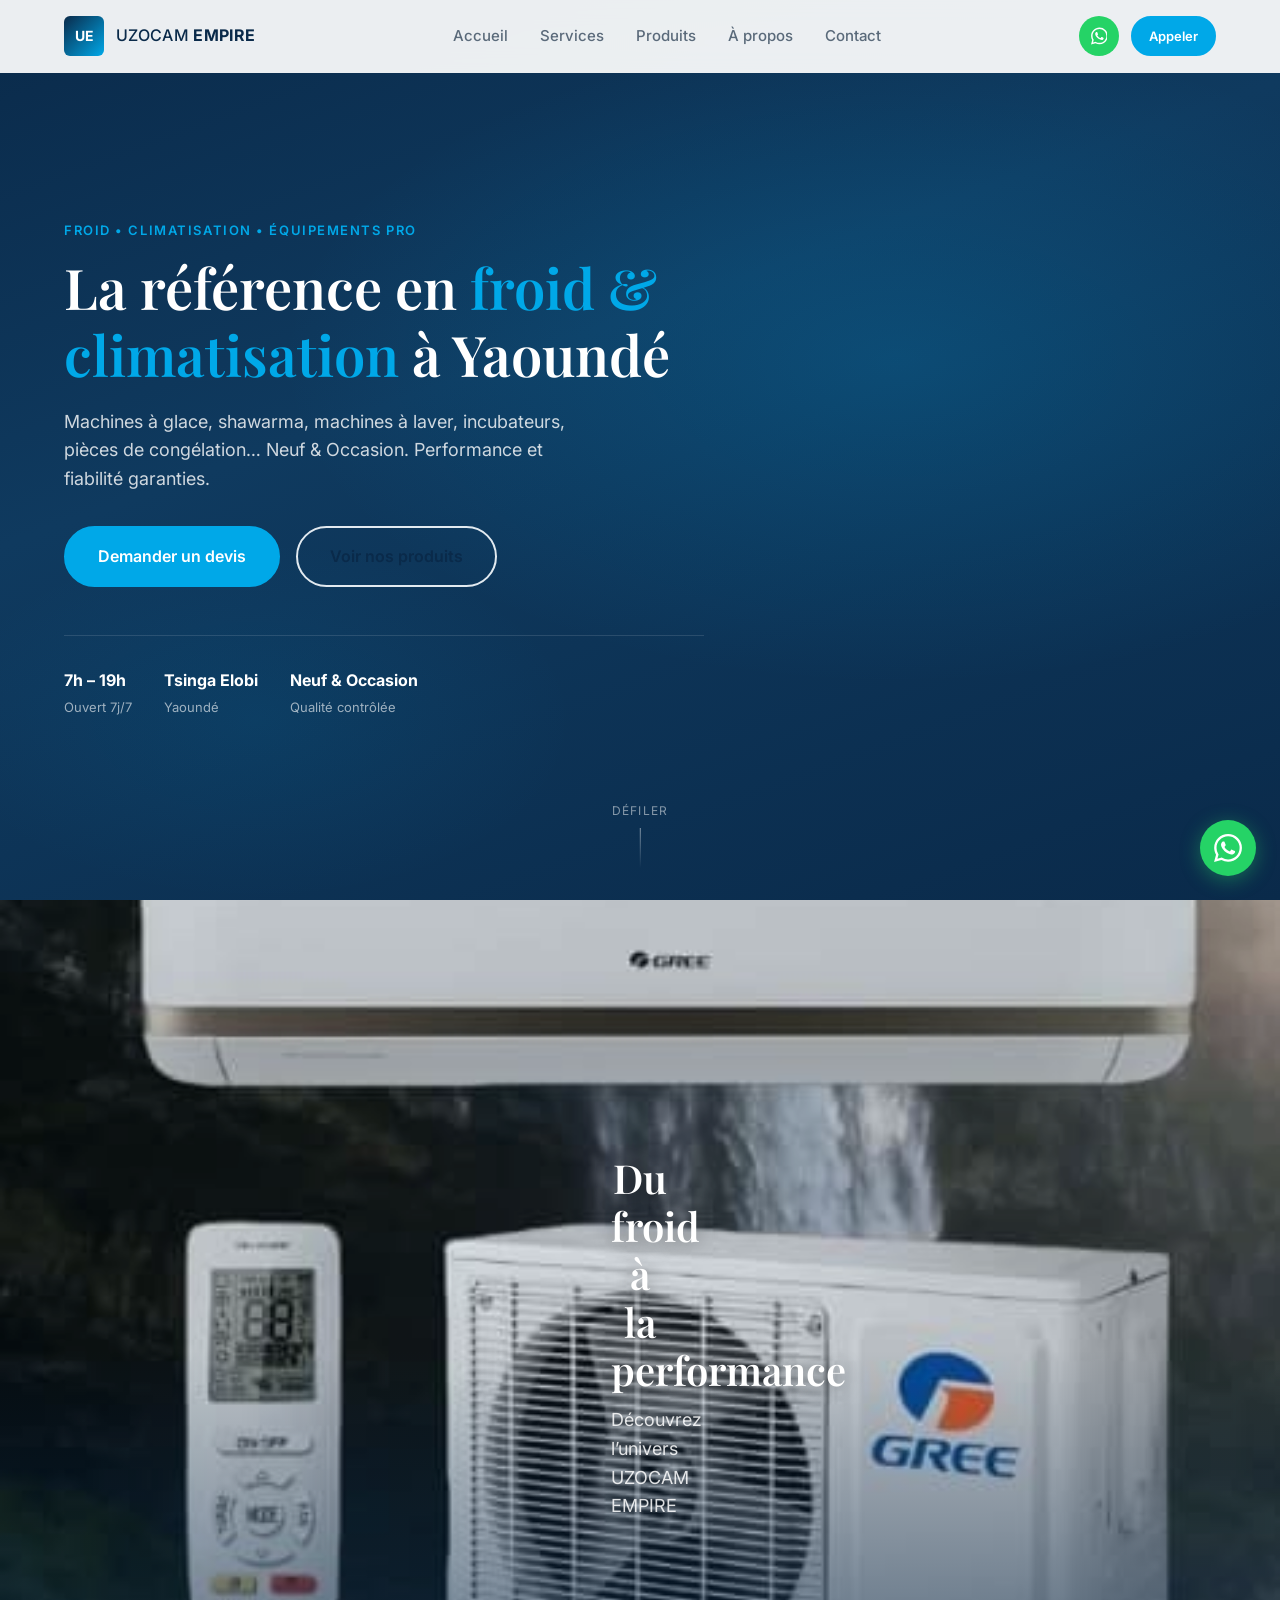
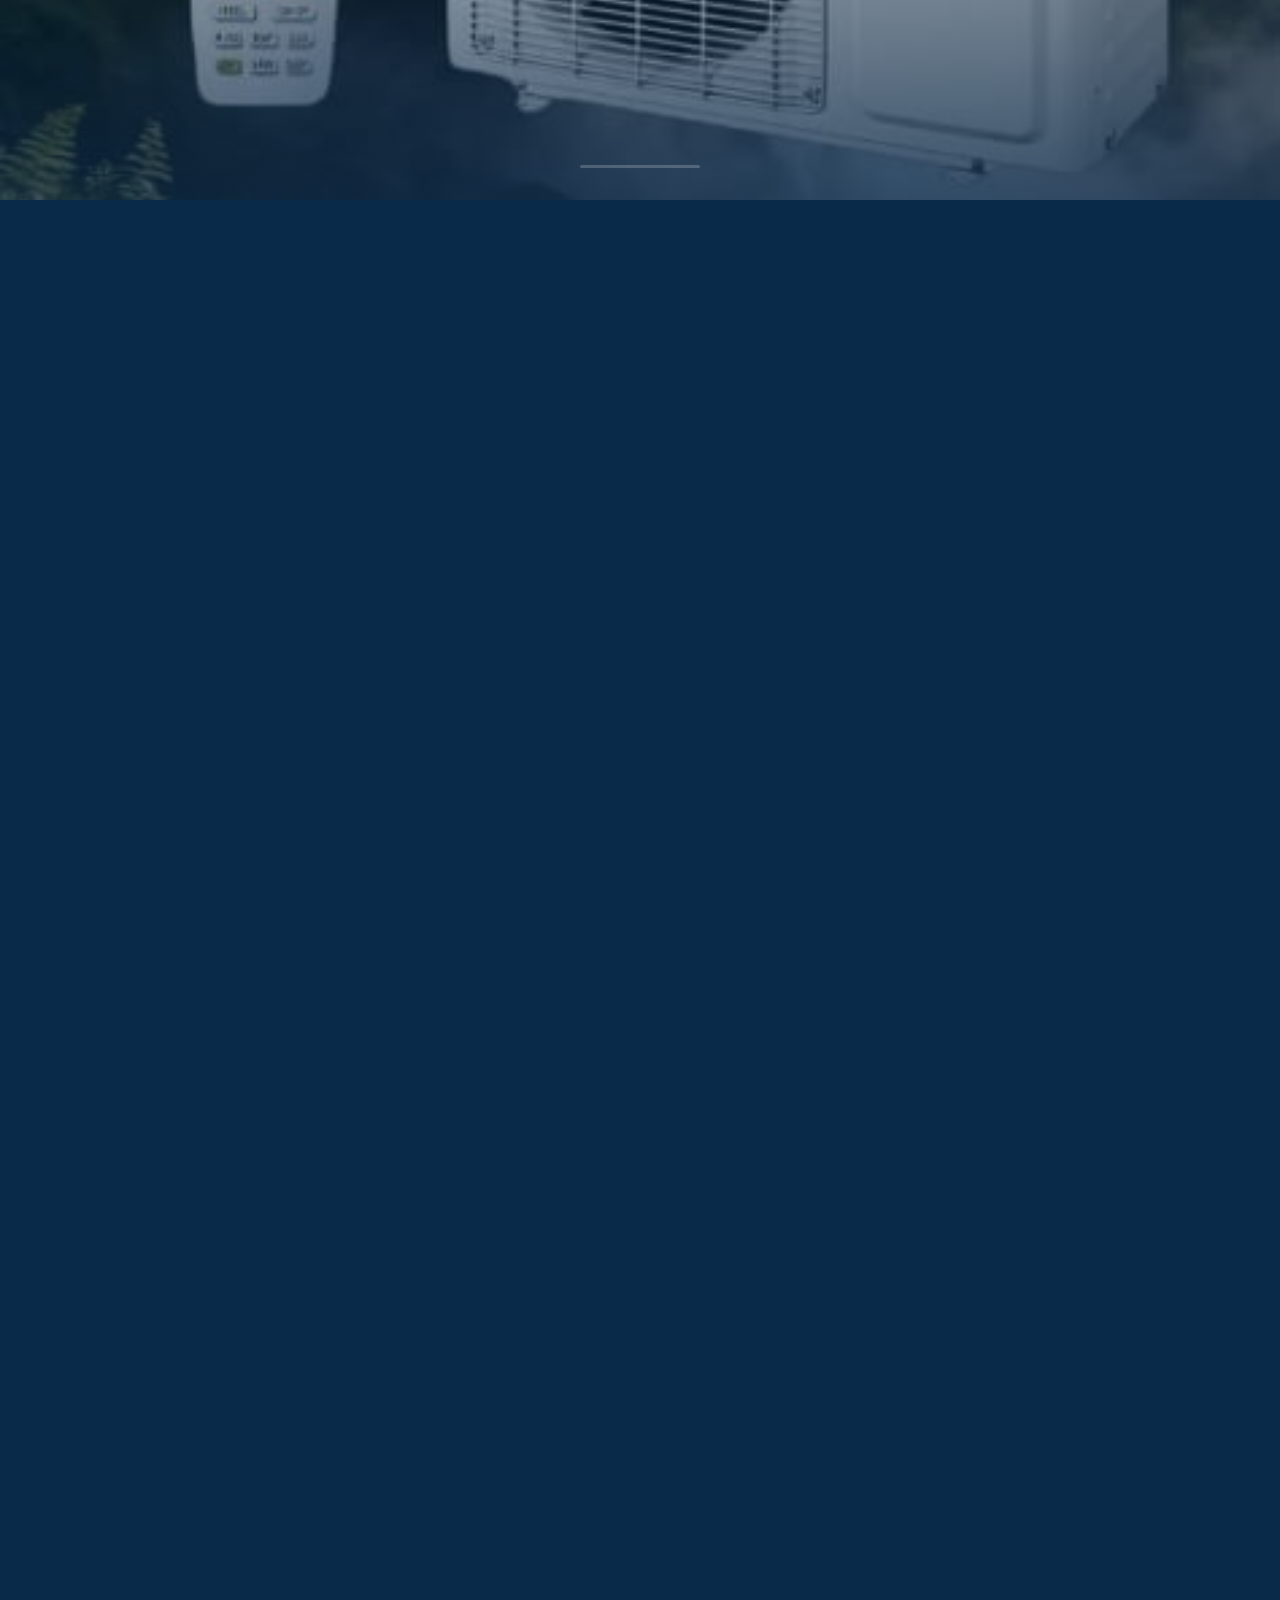
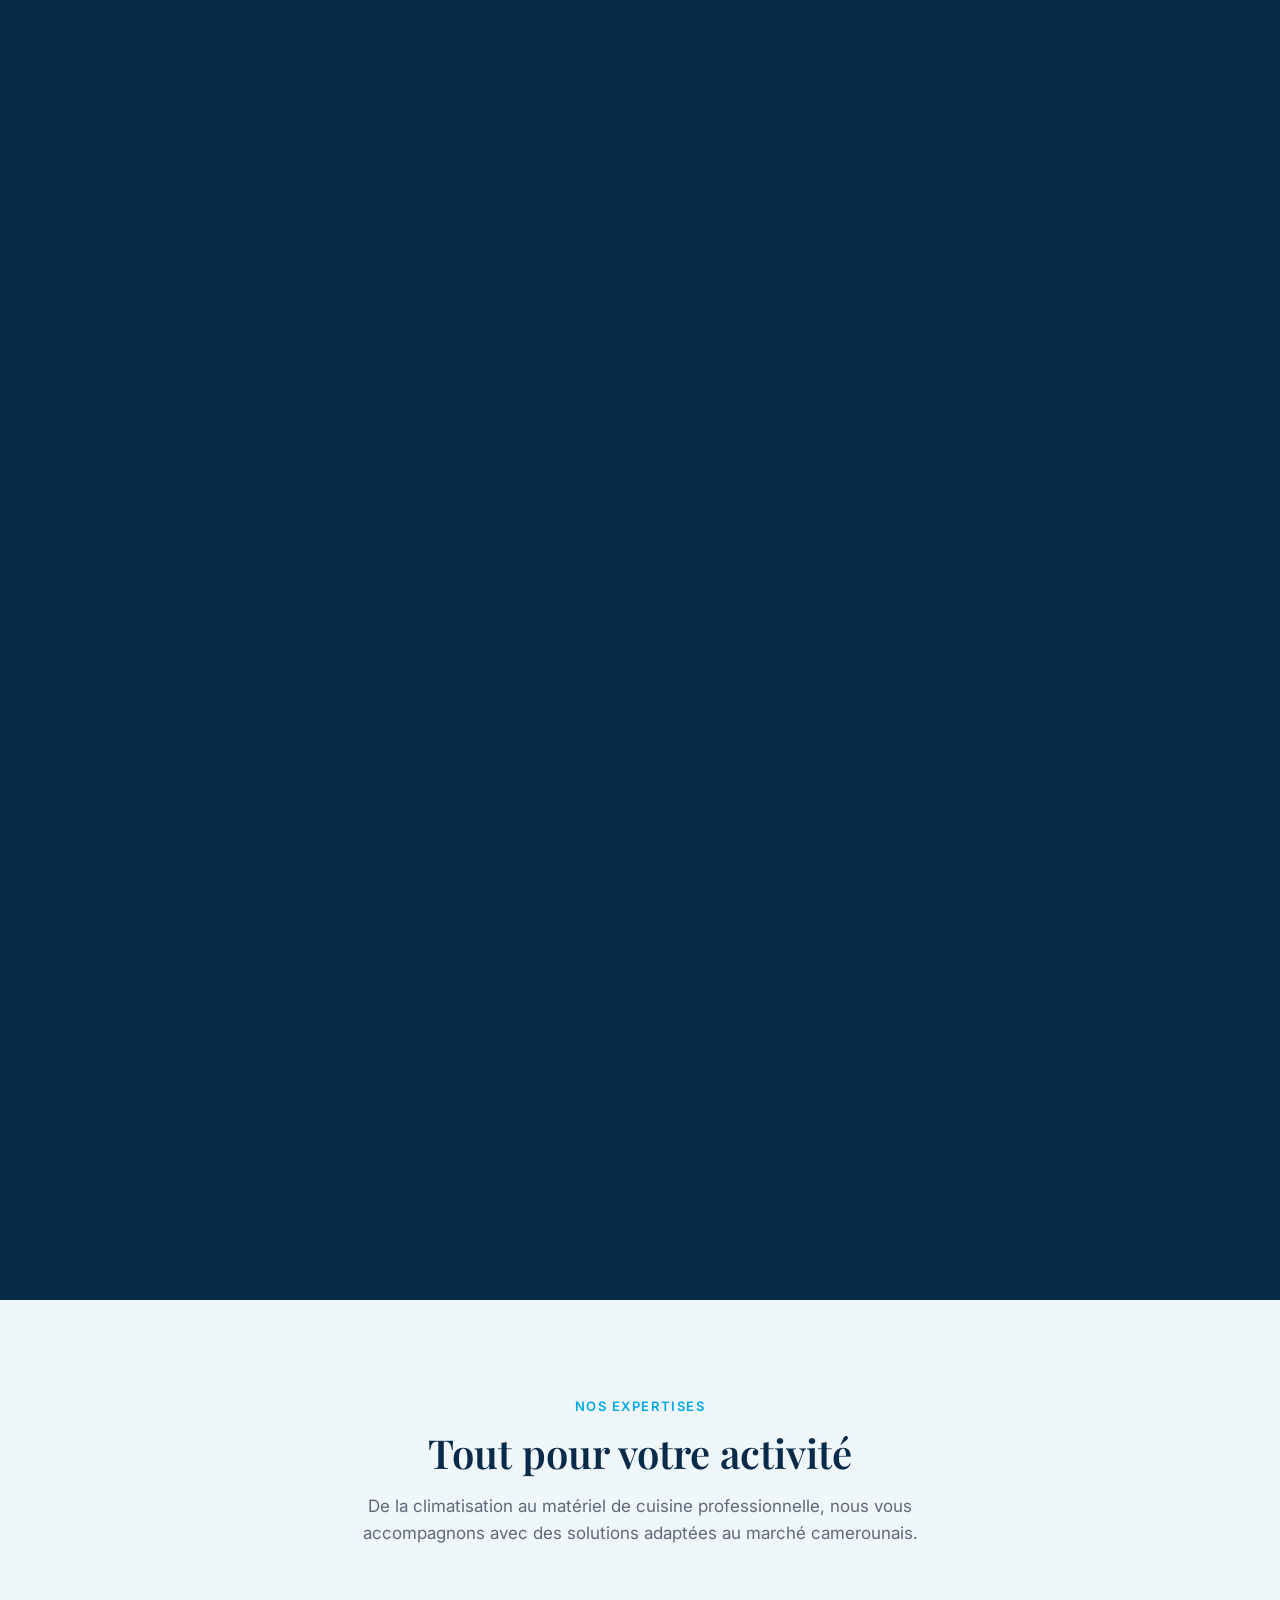
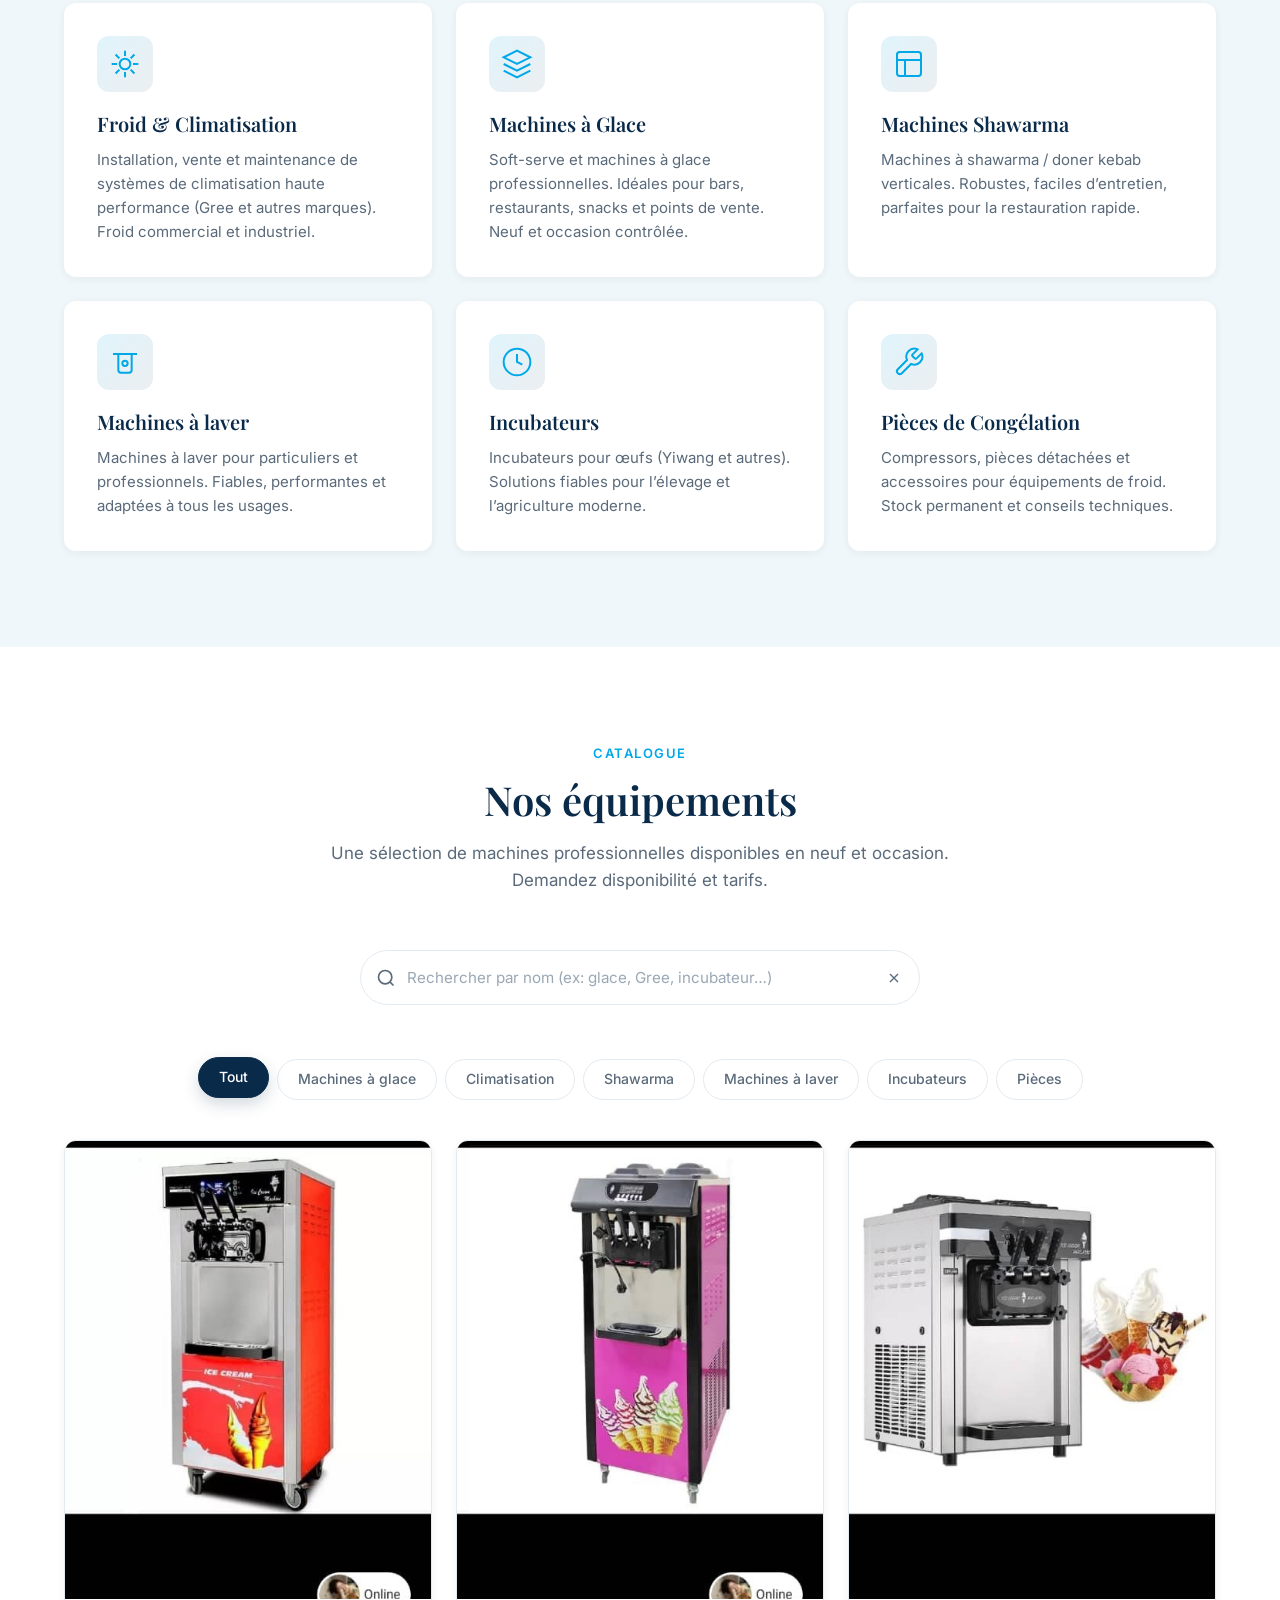
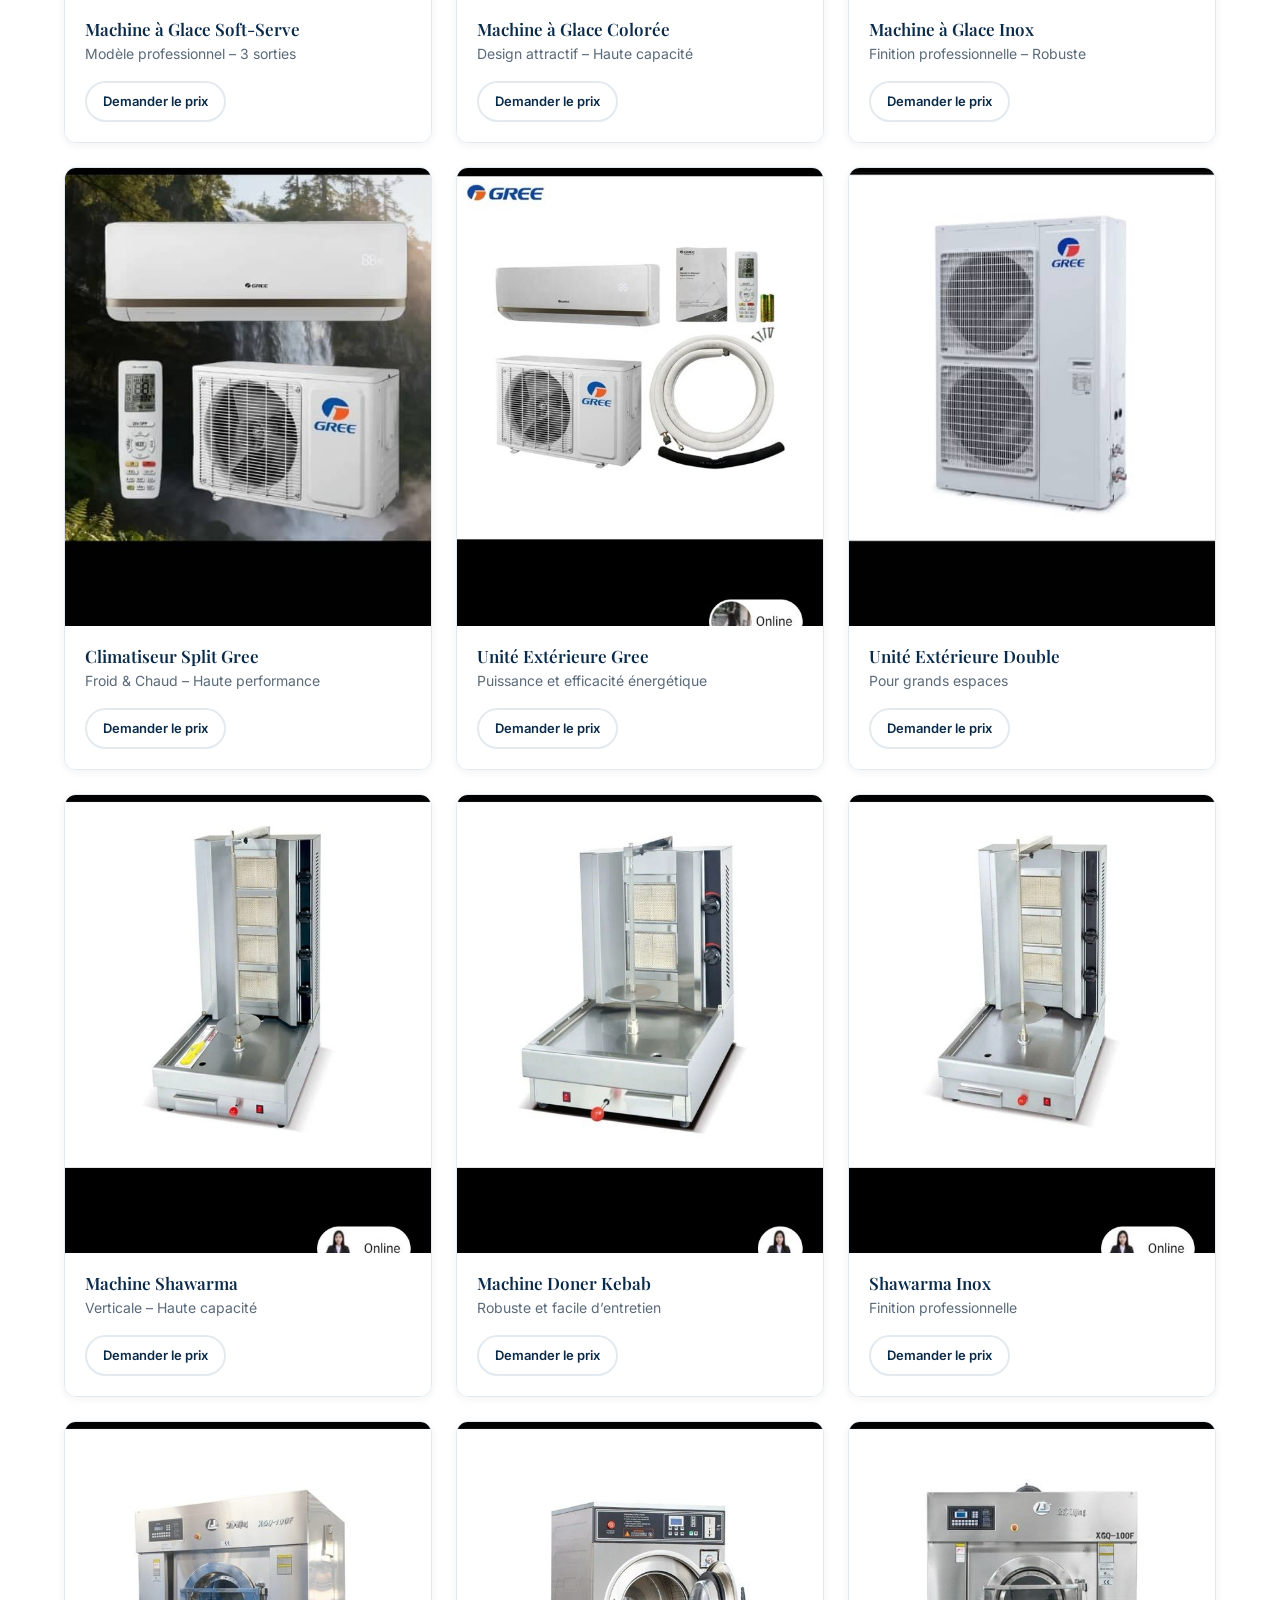
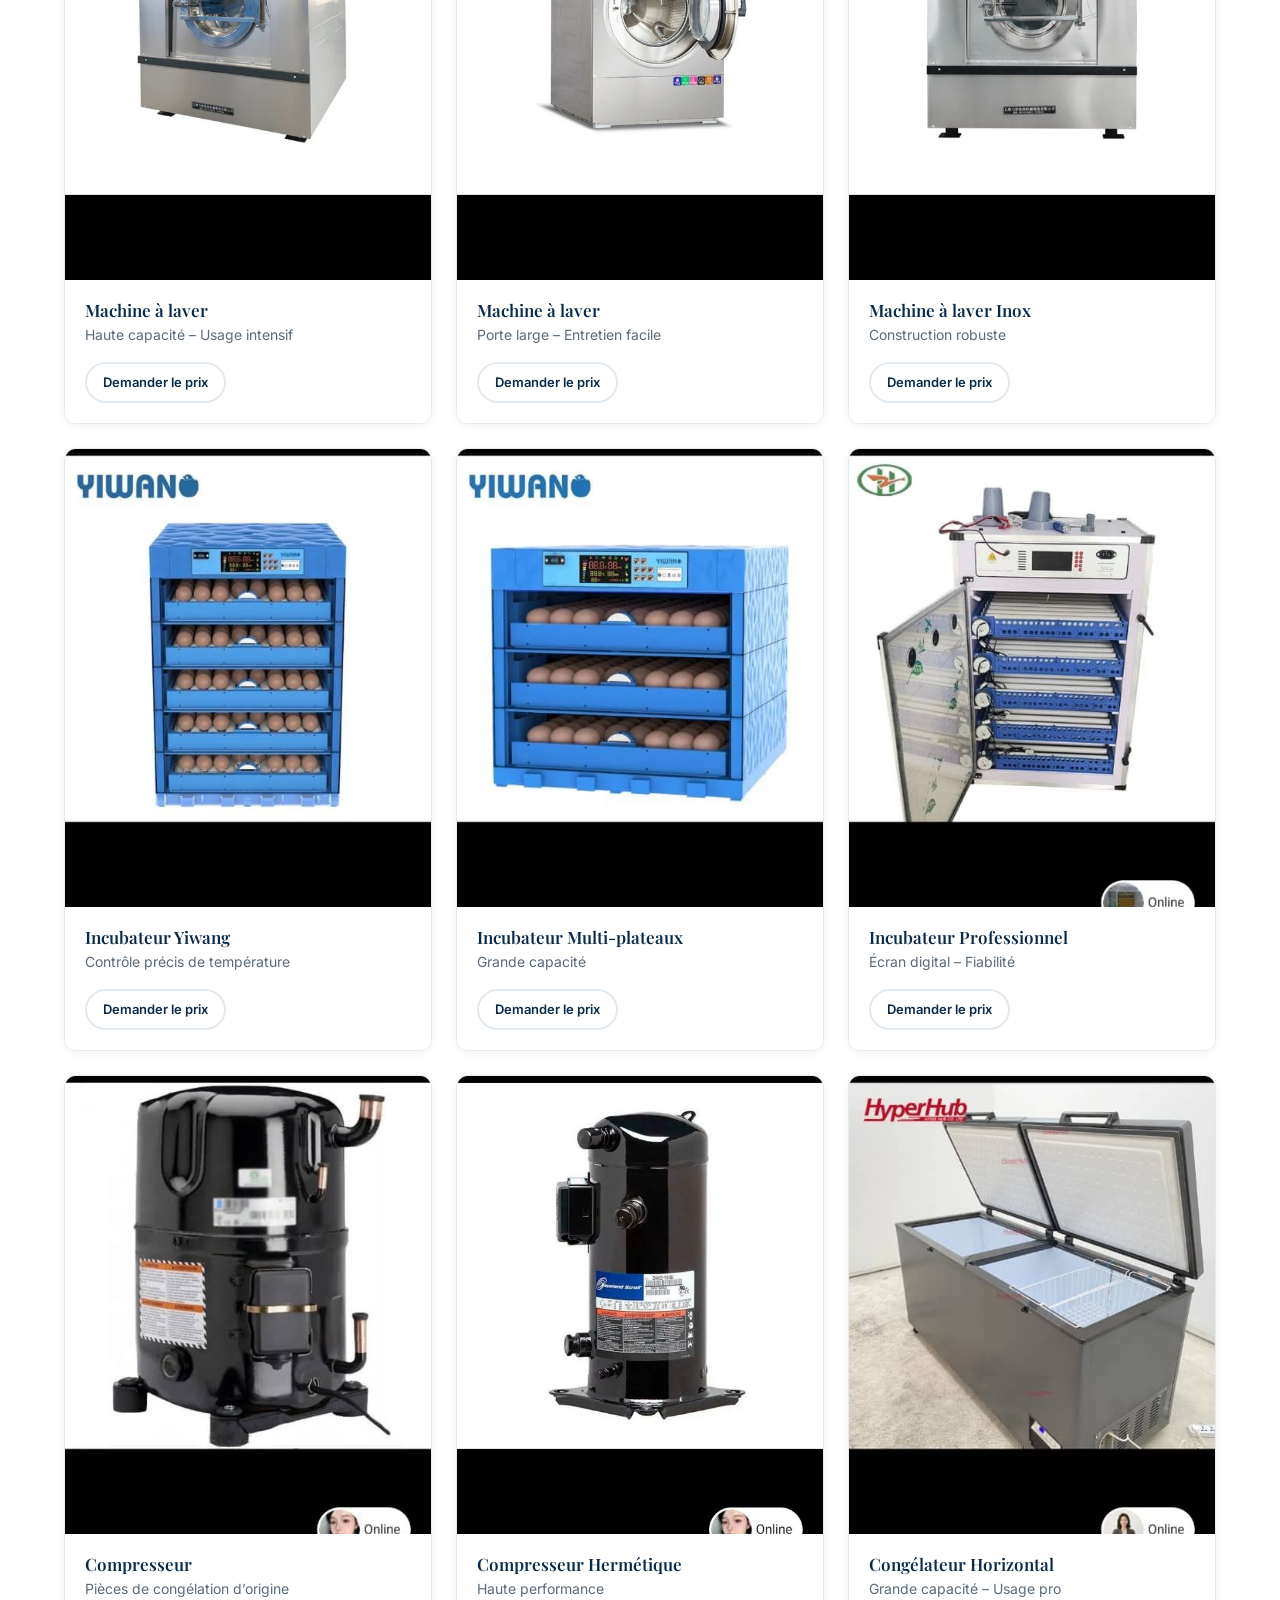
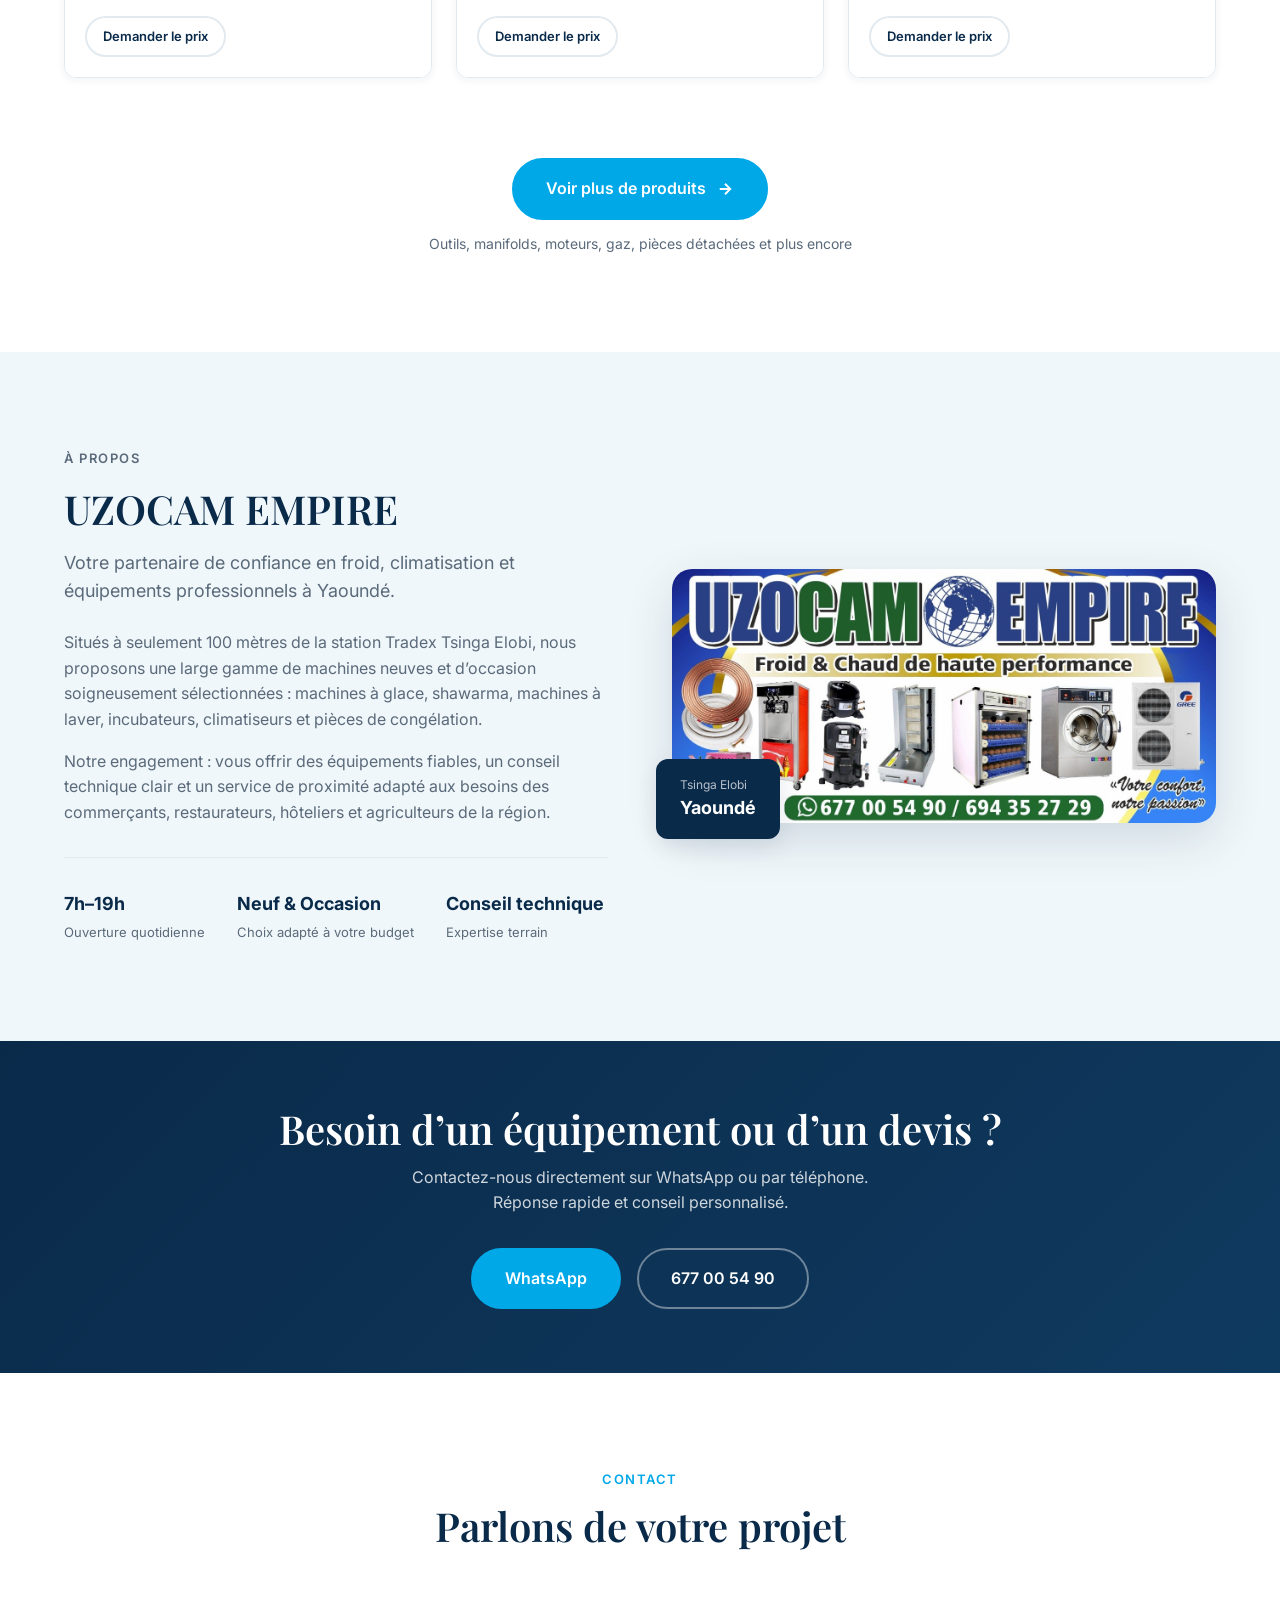
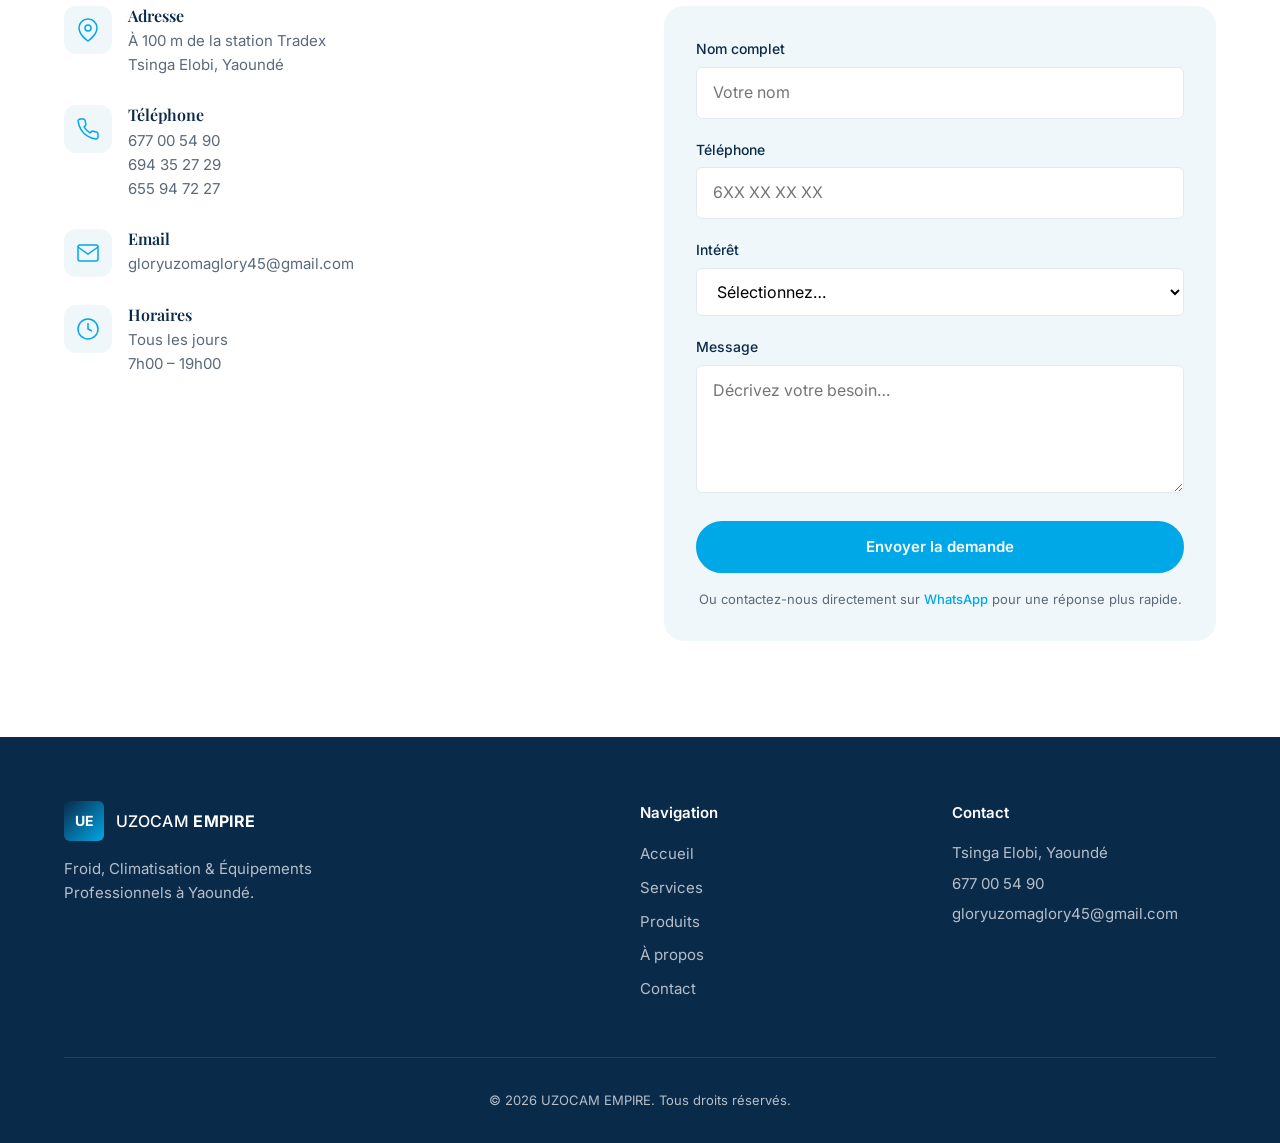
<file: index.html>
<!DOCTYPE html>
<html lang="fr">
<head>
  <meta charset="UTF-8">
  <meta name="viewport" content="width=device-width, initial-scale=1.0">
  <title>UZOCAM EMPIRE | Froid, Climatisation & Équipements Professionnels – Yaoundé</title>
  <meta name="description" content="UZOCAM EMPIRE – Spécialiste Froid & Climatisation à Yaoundé. Vente de machines à glace, shawarma, machines à laver, incubateurs, pièces de congélation. Neuf & Occasion. Contactez-nous.">
  <meta name="keywords" content="froid, climatisation, machine à glace, shawarma, incubateur, machine à laver, Yaoundé, Cameroun, UZOCAM EMPIRE">
  <meta name="author" content="UZOCAM EMPIRE">
  <meta name="robots" content="index, follow">
  <link rel="canonical" href="https://uzocamempire.cm/">

  <!-- Open Graph -->
  <meta property="og:title" content="UZOCAM EMPIRE | Froid & Climatisation Yaoundé">
  <meta property="og:description" content="Votre partenaire de confiance pour le froid, la climatisation et les équipements professionnels à Yaoundé.">
  <meta property="og:type" content="website">
  <meta property="og:locale" content="fr_FR">
  <meta property="og:image" content="assets/images/banner2.jpg">

  <!-- Fonts -->
  <link rel="preconnect" href="https://fonts.googleapis.com">
  <link rel="preconnect" href="https://fonts.gstatic.com" crossorigin>
  <link href="https://fonts.googleapis.com/css2?family=Inter:wght@300;400;500;600;700&family=Playfair+Display:wght@500;600;700&display=swap" rel="stylesheet">

  <link rel="stylesheet" href="assets/css/styles.css">

  <!-- Structured Data -->
  <script type="application/ld+json">
  {
    "@context": "https://schema.org",
    "@type": "LocalBusiness",
    "name": "UZOCAM EMPIRE",
    "description": "Spécialiste Froid, Climatisation et Équipements Professionnels à Yaoundé",
    "url": "https://uzocamempire.cm",
    "telephone": ["+237677005490", "+237694352729", "+237655947227"],
    "email": "gloryuzomaglory45@gmail.com",
    "address": {
      "@type": "PostalAddress",
      "streetAddress": "À 100m de la station Tradex Tsinga Elobi",
      "addressLocality": "Yaoundé",
      "addressRegion": "Centre",
      "addressCountry": "CM"
    },
    "openingHours": "Mo-Su 07:00-19:00",
    "priceRange": "$$",
    "image": "assets/images/banner2.jpg"
  }
  </script>
</head>
<body>
  <!-- Skip link -->
  <a href="#main" class="skip-link">Aller au contenu</a>

  <!-- Header -->
  <header class="header" id="header">
    <div class="container header-inner">
      <a href="#" class="logo" aria-label="UZOCAM EMPIRE - Accueil">
        <span class="logo-mark">UE</span>
        <span class="logo-text">UZOCAM <strong>EMPIRE</strong></span>
      </a>
      <nav class="nav" id="nav" aria-label="Navigation principale">
        <ul>
          <li><a href="#accueil">Accueil</a></li>
          <li><a href="#services">Services</a></li>
          <li><a href="produits.html">Produits</a></li>
          <li><a href="#apropos">À propos</a></li>
          <li><a href="#contact">Contact</a></li>
        </ul>
      </nav>
      <div class="header-actions">
        <a href="https://wa.me/237677005490" class="btn btn-whatsapp" target="_blank" rel="noopener" aria-label="WhatsApp">
          <svg width="20" height="20" viewBox="0 0 24 24" fill="currentColor"><path d="M17.472 14.382c-.297-.149-1.758-.867-2.03-.967-.273-.099-.471-.148-.67.15-.197.297-.767.966-.94 1.164-.173.199-.347.223-.644.075-.297-.15-1.255-.463-2.39-1.475-.883-.788-1.48-1.761-1.653-2.059-.173-.297-.018-.458.13-.606.134-.133.298-.347.446-.52.149-.174.198-.298.298-.497.099-.198.05-.371-.025-.52-.075-.149-.669-1.612-.916-2.207-.242-.579-.487-.5-.669-.51-.173-.008-.371-.01-.57-.01-.198 0-.52.074-.792.372-.272.297-1.04 1.016-1.04 2.479 0 1.462 1.065 2.875 1.213 3.074.149.198 2.096 3.2 5.077 4.487.709.306 1.262.489 1.694.625.712.227 1.36.195 1.871.118.571-.085 1.758-.719 2.006-1.413.248-.694.248-1.289.173-1.413-.074-.124-.272-.198-.57-.347m-5.421 7.403h-.004a9.87 9.87 0 01-5.031-1.378l-.361-.214-3.741.982.998-3.648-.235-.374a9.86 9.86 0 01-1.51-5.26c.001-5.45 4.436-9.884 9.888-9.884 2.64 0 5.122 1.03 6.988 2.898a9.825 9.825 0 012.893 6.994c-.003 5.45-4.435 9.884-9.885 9.884m8.413-18.297A11.815 11.815 0 0012.05 0C5.495 0 .16 5.335.157 11.892c0 2.096.547 4.142 1.588 5.945L.057 24l6.305-1.654a11.882 11.882 0 005.683 1.448h.005c6.554 0 11.89-5.335 11.893-11.893a11.821 11.821 0 00-3.48-8.413z"/></svg>
        </a>
        <a href="tel:+237677005490" class="btn btn-primary btn-sm">Appeler</a>
        <button class="nav-toggle" id="navToggle" aria-label="Menu" aria-expanded="false">
          <span></span><span></span><span></span>
        </button>
      </div>
    </div>
  </header>

  <main id="main">
    <!-- HERO -->
    <section class="hero" id="accueil">
      <div class="hero-bg">
        <div class="hero-gradient"></div>
      </div>
      <div class="container hero-content">
        <div class="hero-text">
          <p class="eyebrow">Froid • Climatisation • Équipements Pro</p>
          <h1>La référence en <span>froid & climatisation</span> à Yaoundé</h1>
          <p class="hero-sub">Machines à glace, shawarma, machines à laver, incubateurs, pièces de congélation… Neuf & Occasion. Performance et fiabilité garanties.</p>
          <div class="hero-cta">
            <a href="https://wa.me/237677005490?text=Bonjour%20UZOCAM%20EMPIRE%2C%20je%20souhaite%20des%20informations" class="btn btn-primary btn-lg" target="_blank" rel="noopener">
              Demander un devis
            </a>
            <a href="#produits" class="btn btn-outline btn-lg">Voir nos produits</a>
          </div>
          <div class="hero-trust">
            <div class="trust-item">
              <strong>7h – 19h</strong>
              <span>Ouvert 7j/7</span>
            </div>
            <div class="trust-item">
              <strong>Tsinga Elobi</strong>
              <span>Yaoundé</span>
            </div>
            <div class="trust-item">
              <strong>Neuf & Occasion</strong>
              <span>Qualité contrôlée</span>
            </div>
          </div>
        </div>
      </div>
      <div class="scroll-indicator" aria-hidden="true">
        <span>Défiler</span>
        <div class="scroll-line"></div>
      </div>
    </section>

    <!-- CINEMATIC SCROLL SECTION -->
    <section class="cinematic" id="cinematic" aria-label="Expérience visuelle des équipements">
      <div class="cinematic-sticky">
        <canvas id="sequenceCanvas" aria-hidden="true"></canvas>
        <div class="cinematic-overlay">
          <div class="cinematic-text" data-step="0">
            <h2>Du froid à la performance</h2>
            <p>Découvrez l’univers UZOCAM EMPIRE</p>
          </div>
          <div class="cinematic-text" data-step="1">
            <h2>Machines à glace</h2>
            <p>Professionnelles, fiables, rentables</p>
          </div>
          <div class="cinematic-text" data-step="2">
            <h2>Climatisation haute performance</h2>
            <p>Froid & chaud pour tous vos espaces</p>
          </div>
          <div class="cinematic-text" data-step="3">
            <h2>Équipements commerciaux</h2>
            <p>Shawarma, lave-linge, incubateurs…</p>
          </div>
          <div class="cinematic-text" data-step="4">
            <h2>Votre succès commence ici</h2>
            <a href="https://wa.me/237677005490" class="btn btn-primary" target="_blank" rel="noopener">Contactez-nous</a>
          </div>
        </div>
        <div class="cinematic-progress" aria-hidden="true">
          <div class="progress-bar" id="progressBar"></div>
        </div>
      </div>
    </section>

    <!-- SERVICES -->
    <section class="services" id="services">
      <div class="container">
        <div class="section-header">
          <p class="eyebrow">Nos expertises</p>
          <h2>Tout pour votre activité</h2>
          <p class="section-desc">De la climatisation au matériel de cuisine professionnelle, nous vous accompagnons avec des solutions adaptées au marché camerounais.</p>
        </div>
        <div class="services-grid">
          <article class="service-card">
            <div class="service-icon">
              <svg width="32" height="32" viewBox="0 0 24 24" fill="none" stroke="currentColor" stroke-width="1.5"><path d="M12 2v4M12 18v4M4.93 4.93l2.83 2.83M16.24 16.24l2.83 2.83M2 12h4M18 12h4M4.93 19.07l2.83-2.83M16.24 7.76l2.83-2.83"/><circle cx="12" cy="12" r="4"/></svg>
            </div>
            <h3>Froid & Climatisation</h3>
            <p>Installation, vente et maintenance de systèmes de climatisation haute performance (Gree et autres marques). Froid commercial et industriel.</p>
          </article>
          <article class="service-card">
            <div class="service-icon">
              <svg width="32" height="32" viewBox="0 0 24 24" fill="none" stroke="currentColor" stroke-width="1.5"><path d="M12 2L2 7l10 5 10-5-10-5z"/><path d="M2 17l10 5 10-5M2 12l10 5 10-5"/></svg>
            </div>
            <h3>Machines à Glace</h3>
            <p>Soft-serve et machines à glace professionnelles. Idéales pour bars, restaurants, snacks et points de vente. Neuf et occasion contrôlée.</p>
          </article>
          <article class="service-card">
            <div class="service-icon">
              <svg width="32" height="32" viewBox="0 0 24 24" fill="none" stroke="currentColor" stroke-width="1.5"><rect x="3" y="3" width="18" height="18" rx="2"/><path d="M3 9h18M9 21V9"/></svg>
            </div>
            <h3>Machines Shawarma</h3>
            <p>Machines à shawarma / doner kebab verticales. Robustes, faciles d’entretien, parfaites pour la restauration rapide.</p>
          </article>
          <article class="service-card">
            <div class="service-icon">
              <svg width="32" height="32" viewBox="0 0 24 24" fill="none" stroke="currentColor" stroke-width="1.5"><path d="M3 6h18M7 6v12a2 2 0 002 2h6a2 2 0 002-2V6"/><circle cx="12" cy="13" r="2"/></svg>
            </div>
            <h3>Machines à laver</h3>
            <p>Machines à laver pour particuliers et professionnels. Fiables, performantes et adaptées à tous les usages.</p>
          </article>
          <article class="service-card">
            <div class="service-icon">
              <svg width="32" height="32" viewBox="0 0 24 24" fill="none" stroke="currentColor" stroke-width="1.5"><path d="M12 2a10 10 0 0110 10c0 5.5-4.5 10-10 10S2 17.5 2 12 6.5 2 12 2z"/><path d="M12 6v6l4 2"/></svg>
            </div>
            <h3>Incubateurs</h3>
            <p>Incubateurs pour œufs (Yiwang et autres). Solutions fiables pour l’élevage et l’agriculture moderne.</p>
          </article>
          <article class="service-card">
            <div class="service-icon">
              <svg width="32" height="32" viewBox="0 0 24 24" fill="none" stroke="currentColor" stroke-width="1.5"><path d="M14.7 6.3a1 1 0 000 1.4l1.6 1.6a1 1 0 001.4 0l3.77-3.77a6 6 0 01-7.94 7.94l-6.91 6.91a2.12 2.12 0 01-3-3l6.91-6.91a6 6 0 017.94-7.94l-3.76 3.76z"/></svg>
            </div>
            <h3>Pièces de Congélation</h3>
            <p>Compressors, pièces détachées et accessoires pour équipements de froid. Stock permanent et conseils techniques.</p>
          </article>
        </div>
      </div>
    </section>

    <!-- PRODUCTS GALLERY -->
    <section class="products" id="produits">
      <div class="container">
        <div class="section-header">
          <p class="eyebrow">Catalogue</p>
          <h2>Nos équipements</h2>
          <p class="section-desc">Une sélection de machines professionnelles disponibles en neuf et occasion. Demandez disponibilité et tarifs.</p>
        </div>

        <div class="search-bar-wrap">
          <div class="search-bar">
            <svg class="search-icon" width="20" height="20" viewBox="0 0 24 24" fill="none" stroke="currentColor" stroke-width="2"><circle cx="11" cy="11" r="8"/><path d="M21 21l-4.35-4.35"/></svg>
            <input type="search" id="productSearch" placeholder="Rechercher par nom (ex: glace, Gree, incubateur…)" aria-label="Rechercher un produit" autocomplete="off">
            <button type="button" class="search-clear" id="searchClear" aria-label="Effacer la recherche" hidden>
              <svg width="16" height="16" viewBox="0 0 24 24" fill="none" stroke="currentColor" stroke-width="2"><path d="M18 6L6 18M6 6l12 12"/></svg>
            </button>
          </div>
          <p class="search-count" id="searchCount" aria-live="polite"></p>
        </div>

        <div class="filter-bar" role="tablist" aria-label="Filtrer les produits">
          <button class="filter-btn active" data-filter="all" role="tab" aria-selected="true">Tout</button>
          <button class="filter-btn" data-filter="glace" role="tab">Machines à glace</button>
          <button class="filter-btn" data-filter="clim" role="tab">Climatisation</button>
          <button class="filter-btn" data-filter="shawarma" role="tab">Shawarma</button>
          <button class="filter-btn" data-filter="lave" role="tab">Machines à laver</button>
          <button class="filter-btn" data-filter="incub" role="tab">Incubateurs</button>
          <button class="filter-btn" data-filter="pieces" role="tab">Pièces</button>
        </div>

        <div class="products-grid" id="productsGrid">
          <!-- Glace -->
          <article class="product-card" data-category="glace">
            <div class="product-img">
              <img src="assets/images/glace1.jpg" alt="Machine à glace soft-serve rouge professionnelle" loading="lazy" width="400" height="500">
            </div>
            <div class="product-info">
              <h3>Machine à Glace Soft-Serve</h3>
              <p>Modèle professionnel – 3 sorties</p>
              <a href="https://wa.me/237677005490?text=Je%20suis%20intéressé%20par%20la%20machine%20à%20glace" class="btn btn-sm btn-outline" target="_blank" rel="noopener">Demander le prix</a>
            </div>
          </article>
          <article class="product-card" data-category="glace">
            <div class="product-img">
              <img src="assets/images/glace2.jpg" alt="Machine à glace soft-serve rose" loading="lazy" width="400" height="500">
            </div>
            <div class="product-info">
              <h3>Machine à Glace Colorée</h3>
              <p>Design attractif – Haute capacité</p>
              <a href="https://wa.me/237677005490?text=Je%20suis%20intéressé%20par%20la%20machine%20à%20glace" class="btn btn-sm btn-outline" target="_blank" rel="noopener">Demander le prix</a>
            </div>
          </article>
          <article class="product-card" data-category="glace">
            <div class="product-img">
              <img src="assets/images/glace3.jpg" alt="Machine à glace inox professionnelle" loading="lazy" width="400" height="500">
            </div>
            <div class="product-info">
              <h3>Machine à Glace Inox</h3>
              <p>Finition professionnelle – Robuste</p>
              <a href="https://wa.me/237677005490?text=Je%20suis%20intéressé%20par%20la%20machine%20à%20glace" class="btn btn-sm btn-outline" target="_blank" rel="noopener">Demander le prix</a>
            </div>
          </article>

          <!-- Climatisation -->
          <article class="product-card" data-category="clim">
            <div class="product-img">
              <img src="assets/images/clim1.jpg" alt="Climatiseur split Gree mural" loading="lazy" width="400" height="500">
            </div>
            <div class="product-info">
              <h3>Climatiseur Split Gree</h3>
              <p>Froid & Chaud – Haute performance</p>
              <a href="https://wa.me/237677005490?text=Je%20suis%20intéressé%20par%20un%20climatiseur%20Gree" class="btn btn-sm btn-outline" target="_blank" rel="noopener">Demander le prix</a>
            </div>
          </article>
          <article class="product-card" data-category="clim">
            <div class="product-img">
              <img src="assets/images/clim2.jpg" alt="Unité extérieure climatisation Gree" loading="lazy" width="400" height="500">
            </div>
            <div class="product-info">
              <h3>Unité Extérieure Gree</h3>
              <p>Puissance et efficacité énergétique</p>
              <a href="https://wa.me/237677005490?text=Je%20suis%20intéressé%20par%20une%20unité%20extérieure" class="btn btn-sm btn-outline" target="_blank" rel="noopener">Demander le prix</a>
            </div>
          </article>
          <article class="product-card" data-category="clim">
            <div class="product-img">
              <img src="assets/images/clim3.jpg" alt="Unité extérieure double ventilateur" loading="lazy" width="400" height="500">
            </div>
            <div class="product-info">
              <h3>Unité Extérieure Double</h3>
              <p>Pour grands espaces</p>
              <a href="https://wa.me/237677005490?text=Je%20suis%20intéressé%20par%20une%20unité%20extérieure" class="btn btn-sm btn-outline" target="_blank" rel="noopener">Demander le prix</a>
            </div>
          </article>

          <!-- Shawarma -->
          <article class="product-card" data-category="shawarma">
            <div class="product-img">
              <img src="assets/images/shawarma1.jpg" alt="Machine shawarma verticale professionnelle" loading="lazy" width="400" height="500">
            </div>
            <div class="product-info">
              <h3>Machine Shawarma</h3>
              <p>Verticale – Haute capacité</p>
              <a href="https://wa.me/237677005490?text=Je%20suis%20intéressé%20par%20une%20machine%20shawarma" class="btn btn-sm btn-outline" target="_blank" rel="noopener">Demander le prix</a>
            </div>
          </article>
          <article class="product-card" data-category="shawarma">
            <div class="product-img">
              <img src="assets/images/shawarma2.jpg" alt="Machine doner kebab" loading="lazy" width="400" height="500">
            </div>
            <div class="product-info">
              <h3>Machine Doner Kebab</h3>
              <p>Robuste et facile d’entretien</p>
              <a href="https://wa.me/237677005490?text=Je%20suis%20intéressé%20par%20une%20machine%20shawarma" class="btn btn-sm btn-outline" target="_blank" rel="noopener">Demander le prix</a>
            </div>
          </article>
          <article class="product-card" data-category="shawarma">
            <div class="product-img">
              <img src="assets/images/shawarma3.jpg" alt="Machine shawarma inox" loading="lazy" width="400" height="500">
            </div>
            <div class="product-info">
              <h3>Shawarma Inox</h3>
              <p>Finition professionnelle</p>
              <a href="https://wa.me/237677005490?text=Je%20suis%20intéressé%20par%20une%20machine%20shawarma" class="btn btn-sm btn-outline" target="_blank" rel="noopener">Demander le prix</a>
            </div>
          </article>

          <!-- Machines à laver -->
          <article class="product-card" data-category="lave">
            <div class="product-img">
              <img src="assets/images/lave1.jpg" alt="Machine à laver à chargement frontal" loading="lazy" width="400" height="500">
            </div>
            <div class="product-info">
              <h3>Machine à laver</h3>
              <p>Haute capacité – Usage intensif</p>
              <a href="https://wa.me/237677005490?text=Je%20suis%20intéressé%20par%20une%20machine%20à%20laver" class="btn btn-sm btn-outline" target="_blank" rel="noopener">Demander le prix</a>
            </div>
          </article>
          <article class="product-card" data-category="lave">
            <div class="product-img">
              <img src="assets/images/lave2.jpg" alt="Machine à laver porte ouverte" loading="lazy" width="400" height="500">
            </div>
            <div class="product-info">
              <h3>Machine à laver</h3>
              <p>Porte large – Entretien facile</p>
              <a href="https://wa.me/237677005490?text=Je%20suis%20intéressé%20par%20une%20machine%20à%20laver" class="btn btn-sm btn-outline" target="_blank" rel="noopener">Demander le prix</a>
            </div>
          </article>
          <article class="product-card" data-category="lave">
            <div class="product-img">
              <img src="assets/images/lave3.jpg" alt="Machine à laver inox" loading="lazy" width="400" height="500">
            </div>
            <div class="product-info">
              <h3>Machine à laver Inox</h3>
              <p>Construction robuste</p>
              <a href="https://wa.me/237677005490?text=Je%20suis%20intéressé%20par%20une%20machine%20à%20laver" class="btn btn-sm btn-outline" target="_blank" rel="noopener">Demander le prix</a>
            </div>
          </article>

          <!-- Incubateurs -->
          <article class="product-card" data-category="incub">
            <div class="product-img">
              <img src="assets/images/incub1.jpg" alt="Incubateur Yiwang pour œufs" loading="lazy" width="400" height="500">
            </div>
            <div class="product-info">
              <h3>Incubateur Yiwang</h3>
              <p>Contrôle précis de température</p>
              <a href="https://wa.me/237677005490?text=Je%20suis%20intéressé%20par%20un%20incubateur" class="btn btn-sm btn-outline" target="_blank" rel="noopener">Demander le prix</a>
            </div>
          </article>
          <article class="product-card" data-category="incub">
            <div class="product-img">
              <img src="assets/images/incub2.jpg" alt="Incubateur multi-plateaux" loading="lazy" width="400" height="500">
            </div>
            <div class="product-info">
              <h3>Incubateur Multi-plateaux</h3>
              <p>Grande capacité</p>
              <a href="https://wa.me/237677005490?text=Je%20suis%20intéressé%20par%20un%20incubateur" class="btn btn-sm btn-outline" target="_blank" rel="noopener">Demander le prix</a>
            </div>
          </article>
          <article class="product-card" data-category="incub">
            <div class="product-img">
              <img src="assets/images/incub3.jpg" alt="Incubateur professionnel avec écran" loading="lazy" width="400" height="500">
            </div>
            <div class="product-info">
              <h3>Incubateur Professionnel</h3>
              <p>Écran digital – Fiabilité</p>
              <a href="https://wa.me/237677005490?text=Je%20suis%20intéressé%20par%20un%20incubateur" class="btn btn-sm btn-outline" target="_blank" rel="noopener">Demander le prix</a>
            </div>
          </article>

          <!-- Pièces -->
          <article class="product-card" data-category="pieces">
            <div class="product-img">
              <img src="assets/images/comp1.jpg" alt="Compresseur de réfrigération" loading="lazy" width="400" height="500">
            </div>
            <div class="product-info">
              <h3>Compresseur</h3>
              <p>Pièces de congélation d’origine</p>
              <a href="https://wa.me/237677005490?text=Je%20cherche%20des%20pièces%20de%20congélation" class="btn btn-sm btn-outline" target="_blank" rel="noopener">Demander le prix</a>
            </div>
          </article>
          <article class="product-card" data-category="pieces">
            <div class="product-img">
              <img src="assets/images/comp2.jpg" alt="Compresseur hermétique" loading="lazy" width="400" height="500">
            </div>
            <div class="product-info">
              <h3>Compresseur Hermétique</h3>
              <p>Haute performance</p>
              <a href="https://wa.me/237677005490?text=Je%20cherche%20des%20pièces%20de%20congélation" class="btn btn-sm btn-outline" target="_blank" rel="noopener">Demander le prix</a>
            </div>
          </article>
          <article class="product-card" data-category="pieces">
            <div class="product-img">
              <img src="assets/images/congel.jpg" alt="Congélateur horizontal professionnel" loading="lazy" width="400" height="500">
            </div>
            <div class="product-info">
              <h3>Congélateur Horizontal</h3>
              <p>Grande capacité – Usage pro</p>
              <a href="https://wa.me/237677005490?text=Je%20suis%20intéressé%20par%20un%20congélateur" class="btn btn-sm btn-outline" target="_blank" rel="noopener">Demander le prix</a>
            </div>
          </article>
        </div>

        <div class="see-more-wrap">
          <a href="produits.html" class="btn btn-primary btn-lg see-more-btn">
            Voir plus de produits
            <svg width="18" height="18" viewBox="0 0 24 24" fill="none" stroke="currentColor" stroke-width="2.5"><path d="M5 12h14M12 5l7 7-7 7"/></svg>
          </a>
          <p class="see-more-note">Outils, manifolds, moteurs, gaz, pièces détachées et plus encore</p>
        </div>
      </div>
    </section>

    <!-- ABOUT -->
    <section class="about" id="apropos">
      <div class="container about-grid">
        <div class="about-content">
          <p class="eyebrow">À propos</p>
          <h2>UZOCAM EMPIRE</h2>
          <p class="lead">Votre partenaire de confiance en froid, climatisation et équipements professionnels à Yaoundé.</p>
          <p>Situés à seulement 100 mètres de la station Tradex Tsinga Elobi, nous proposons une large gamme de machines neuves et d’occasion soigneusement sélectionnées : machines à glace, shawarma, machines à laver, incubateurs, climatiseurs et pièces de congélation.</p>
          <p>Notre engagement : vous offrir des équipements fiables, un conseil technique clair et un service de proximité adapté aux besoins des commerçants, restaurateurs, hôteliers et agriculteurs de la région.</p>
          <div class="about-stats">
            <div class="stat">
              <strong>7h–19h</strong>
              <span>Ouverture quotidienne</span>
            </div>
            <div class="stat">
              <strong>Neuf & Occasion</strong>
              <span>Choix adapté à votre budget</span>
            </div>
            <div class="stat">
              <strong>Conseil technique</strong>
              <span>Expertise terrain</span>
            </div>
          </div>
        </div>
        <div class="about-visual">
          <img src="assets/images/banner2.jpg" alt="UZOCAM EMPIRE - Froid et Climatisation haute performance" loading="lazy" width="640" height="300">
          <div class="about-badge">
            <span>Tsinga Elobi</span>
            <strong>Yaoundé</strong>
          </div>
        </div>
      </div>
    </section>

    <!-- CTA BANNER -->
    <section class="cta-banner">
      <div class="container">
        <div class="cta-content">
          <h2>Besoin d’un équipement ou d’un devis ?</h2>
          <p>Contactez-nous directement sur WhatsApp ou par téléphone. Réponse rapide et conseil personnalisé.</p>
          <div class="cta-buttons">
            <a href="https://wa.me/237677005490?text=Bonjour%20UZOCAM%20EMPIRE" class="btn btn-primary btn-lg" target="_blank" rel="noopener">WhatsApp</a>
            <a href="tel:+237677005490" class="btn btn-outline-light btn-lg">677 00 54 90</a>
          </div>
        </div>
      </div>
    </section>

    <!-- CONTACT -->
    <section class="contact" id="contact">
      <div class="container">
        <div class="section-header">
          <p class="eyebrow">Contact</p>
          <h2>Parlons de votre projet</h2>
        </div>
        <div class="contact-grid">
          <div class="contact-info">
            <div class="contact-item">
              <div class="contact-icon">
                <svg width="24" height="24" viewBox="0 0 24 24" fill="none" stroke="currentColor" stroke-width="1.5"><path d="M21 10c0 7-9 13-9 13s-9-6-9-13a9 9 0 0118 0z"/><circle cx="12" cy="10" r="3"/></svg>
              </div>
              <div>
                <h3>Adresse</h3>
                <p>À 100 m de la station Tradex<br>Tsinga Elobi, Yaoundé</p>
              </div>
            </div>
            <div class="contact-item">
              <div class="contact-icon">
                <svg width="24" height="24" viewBox="0 0 24 24" fill="none" stroke="currentColor" stroke-width="1.5"><path d="M22 16.92v3a2 2 0 01-2.18 2 19.79 19.79 0 01-8.63-3.07 19.5 19.5 0 01-6-6 19.79 19.79 0 01-3.07-8.67A2 2 0 014.11 2h3a2 2 0 012 1.72 12.84 12.84 0 00.7 2.81 2 2 0 01-.45 2.11L8.09 9.91a16 16 0 006 6l1.27-1.27a2 2 0 012.11-.45 12.84 12.84 0 002.81.7A2 2 0 0122 16.92z"/></svg>
              </div>
              <div>
                <h3>Téléphone</h3>
                <p>
                  <a href="tel:+237677005490">677 00 54 90</a><br>
                  <a href="tel:+237694352729">694 35 27 29</a><br>
                  <a href="tel:+237655947227">655 94 72 27</a>
                </p>
              </div>
            </div>
            <div class="contact-item">
              <div class="contact-icon">
                <svg width="24" height="24" viewBox="0 0 24 24" fill="none" stroke="currentColor" stroke-width="1.5"><path d="M4 4h16c1.1 0 2 .9 2 2v12c0 1.1-.9 2-2 2H4c-1.1 0-2-.9-2-2V6c0-1.1.9-2 2-2z"/><path d="M22 6l-10 7L2 6"/></svg>
              </div>
              <div>
                <h3>Email</h3>
                <p><a href="mailto:gloryuzomaglory45@gmail.com">gloryuzomaglory45@gmail.com</a></p>
              </div>
            </div>
            <div class="contact-item">
              <div class="contact-icon">
                <svg width="24" height="24" viewBox="0 0 24 24" fill="none" stroke="currentColor" stroke-width="1.5"><circle cx="12" cy="12" r="10"/><path d="M12 6v6l4 2"/></svg>
              </div>
              <div>
                <h3>Horaires</h3>
                <p>Tous les jours<br>7h00 – 19h00</p>
              </div>
            </div>
          </div>
          <div class="contact-form-wrap">
            <form class="contact-form" id="contactForm" action="#" method="post">
              <div class="form-group">
                <label for="name">Nom complet</label>
                <input type="text" id="name" name="name" required placeholder="Votre nom" autocomplete="name">
              </div>
              <div class="form-group">
                <label for="phone">Téléphone</label>
                <input type="tel" id="phone" name="phone" required placeholder="6XX XX XX XX" autocomplete="tel">
              </div>
              <div class="form-group">
                <label for="interest">Intérêt</label>
                <select id="interest" name="interest">
                  <option value="">Sélectionnez…</option>
                  <option value="glace">Machine à glace</option>
                  <option value="clim">Climatisation</option>
                  <option value="shawarma">Machine shawarma</option>
                  <option value="lave">Machine à laver</option>
                  <option value="incub">Incubateur</option>
                  <option value="pieces">Pièces de congélation</option>
                  <option value="autre">Autre</option>
                </select>
              </div>
              <div class="form-group">
                <label for="message">Message</label>
                <textarea id="message" name="message" rows="4" placeholder="Décrivez votre besoin…"></textarea>
              </div>
              <button type="submit" class="btn btn-primary btn-block">Envoyer la demande</button>
              <p class="form-note">Ou contactez-nous directement sur <a href="https://wa.me/237677005490" target="_blank" rel="noopener">WhatsApp</a> pour une réponse plus rapide.</p>
            </form>
          </div>
        </div>
      </div>
    </section>
  </main>

  <!-- FOOTER -->
  <footer class="footer">
    <div class="container">
      <div class="footer-grid">
        <div class="footer-brand">
          <a href="#" class="logo">
            <span class="logo-mark">UE</span>
            <span class="logo-text">UZOCAM <strong>EMPIRE</strong></span>
          </a>
          <p>Froid, Climatisation & Équipements Professionnels à Yaoundé.</p>
        </div>
        <div class="footer-links">
          <h4>Navigation</h4>
          <ul>
            <li><a href="#accueil">Accueil</a></li>
            <li><a href="#services">Services</a></li>
            <li><a href="produits.html">Produits</a></li>
            <li><a href="#apropos">À propos</a></li>
            <li><a href="#contact">Contact</a></li>
          </ul>
        </div>
        <div class="footer-contact">
          <h4>Contact</h4>
          <p>Tsinga Elobi, Yaoundé</p>
          <p><a href="tel:+237677005490">677 00 54 90</a></p>
          <p><a href="mailto:gloryuzomaglory45@gmail.com">gloryuzomaglory45@gmail.com</a></p>
        </div>
      </div>
      <div class="footer-bottom">
        <p>© 2026 UZOCAM EMPIRE. Tous droits réservés.</p>
      </div>
    </div>
  </footer>

  <!-- Floating WhatsApp -->
  <a href="https://wa.me/237677005490?text=Bonjour%20UZOCAM%20EMPIRE" class="float-wa" target="_blank" rel="noopener" aria-label="Contacter sur WhatsApp">
    <svg width="28" height="28" viewBox="0 0 24 24" fill="currentColor"><path d="M17.472 14.382c-.297-.149-1.758-.867-2.03-.967-.273-.099-.471-.148-.67.15-.197.297-.767.966-.94 1.164-.173.199-.347.223-.644.075-.297-.15-1.255-.463-2.39-1.475-.883-.788-1.48-1.761-1.653-2.059-.173-.297-.018-.458.13-.606.134-.133.298-.347.446-.52.149-.174.198-.298.298-.497.099-.198.05-.371-.025-.52-.075-.149-.669-1.612-.916-2.207-.242-.579-.487-.5-.669-.51-.173-.008-.371-.01-.57-.01-.198 0-.52.074-.792.372-.272.297-1.04 1.016-1.04 2.479 0 1.462 1.065 2.875 1.213 3.074.149.198 2.096 3.2 5.077 4.487.709.306 1.262.489 1.694.625.712.227 1.36.195 1.871.118.571-.085 1.758-.719 2.006-1.413.248-.694.248-1.289.173-1.413-.074-.124-.272-.198-.57-.347m-5.421 7.403h-.004a9.87 9.87 0 01-5.031-1.378l-.361-.214-3.741.982.998-3.648-.235-.374a9.86 9.86 0 01-1.51-5.26c.001-5.45 4.436-9.884 9.888-9.884 2.64 0 5.122 1.03 6.988 2.898a9.825 9.825 0 012.893 6.994c-.003 5.45-4.435 9.884-9.885 9.884m8.413-18.297A11.815 11.815 0 0012.05 0C5.495 0 .16 5.335.157 11.892c0 2.096.547 4.142 1.588 5.945L.057 24l6.305-1.654a11.882 11.882 0 005.683 1.448h.005c6.554 0 11.89-5.335 11.893-11.893a11.821 11.821 0 00-3.48-8.413z"/></svg>
  </a>

  <script src="assets/js/main.js"></script>
</body>
</html>
</file>
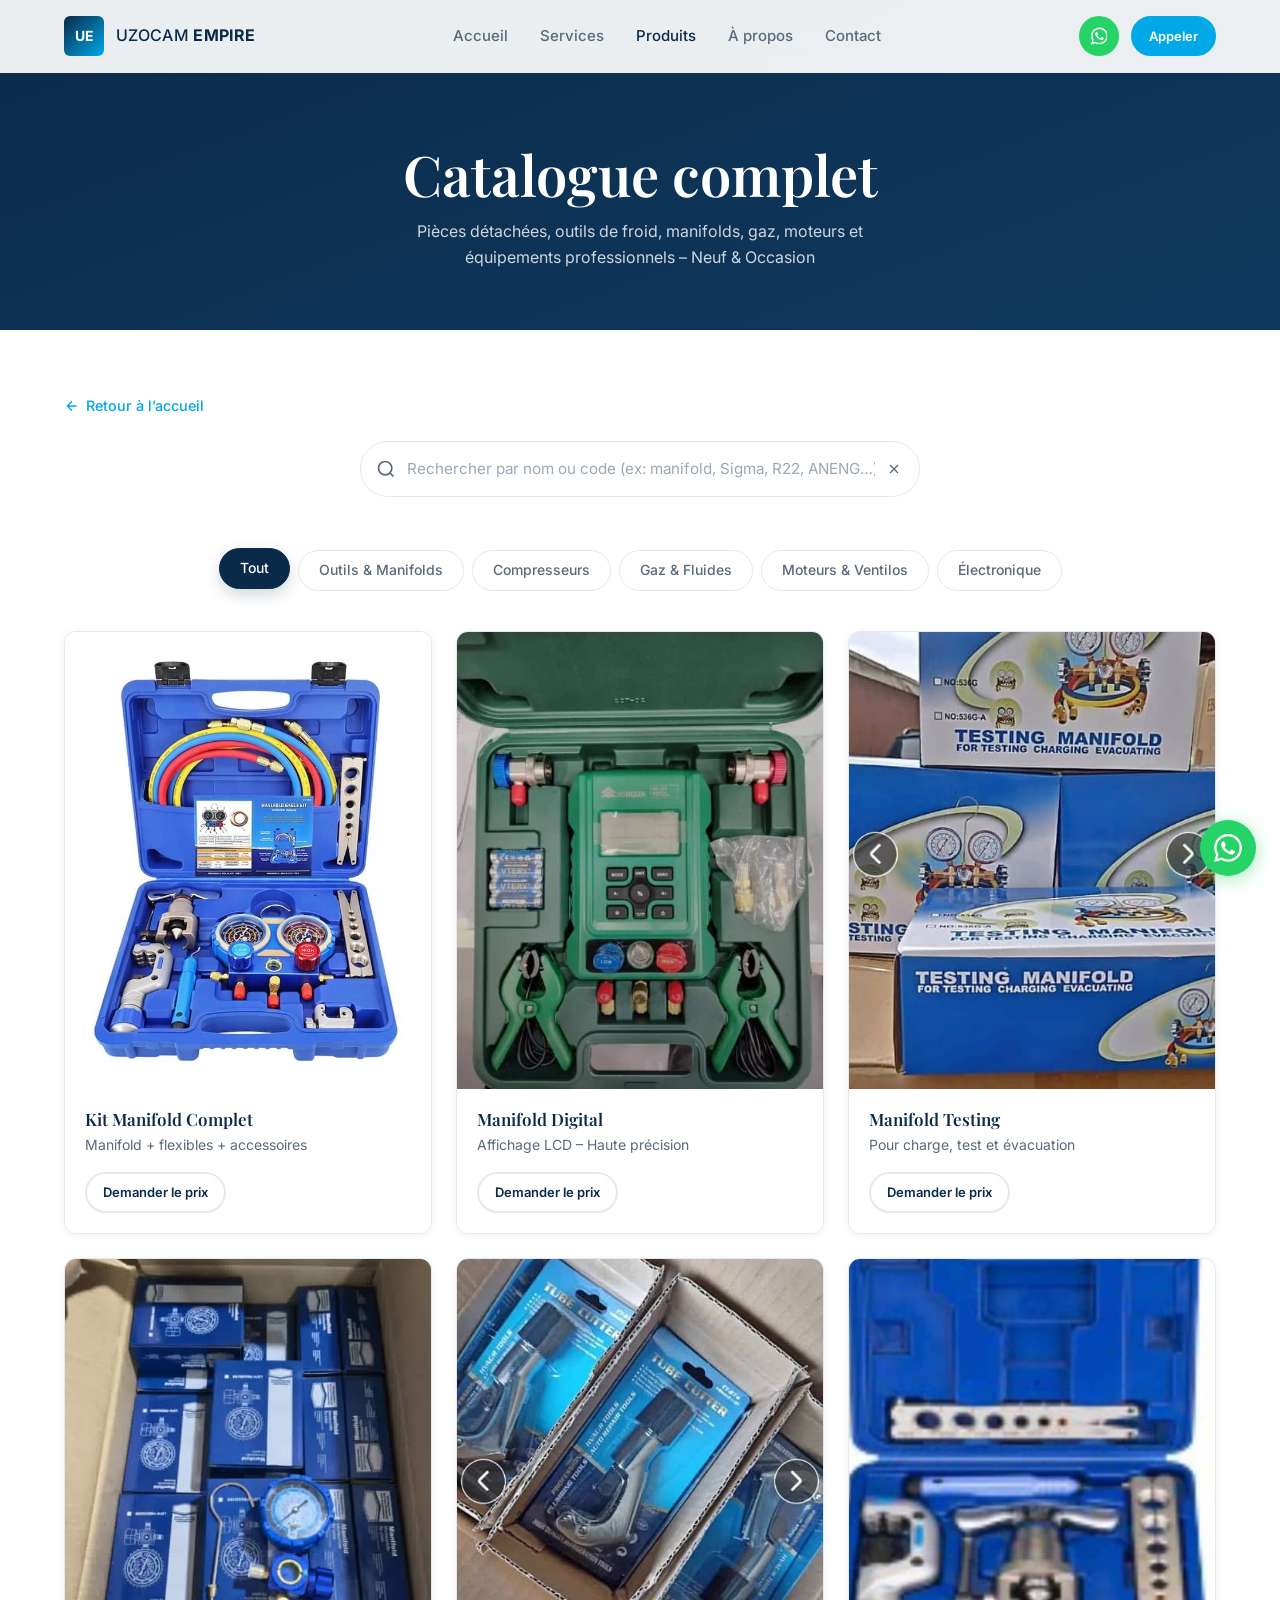
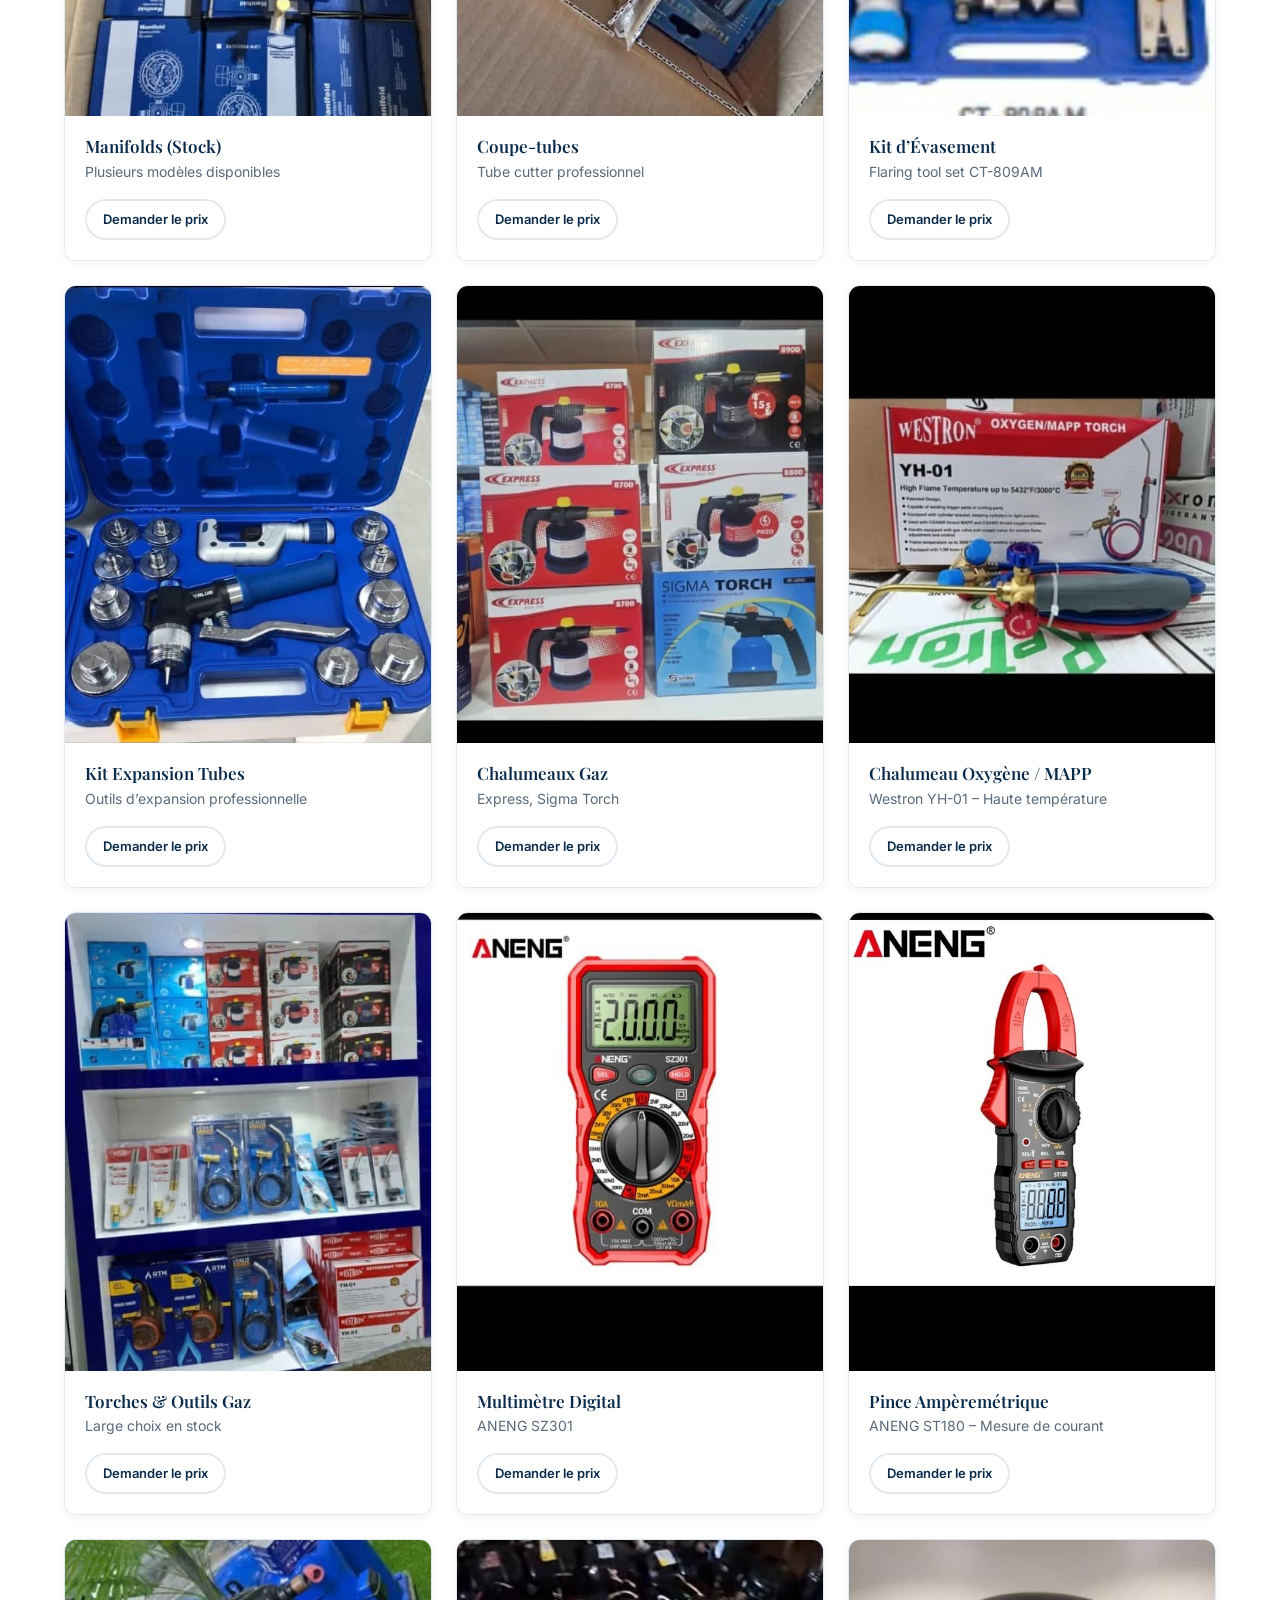
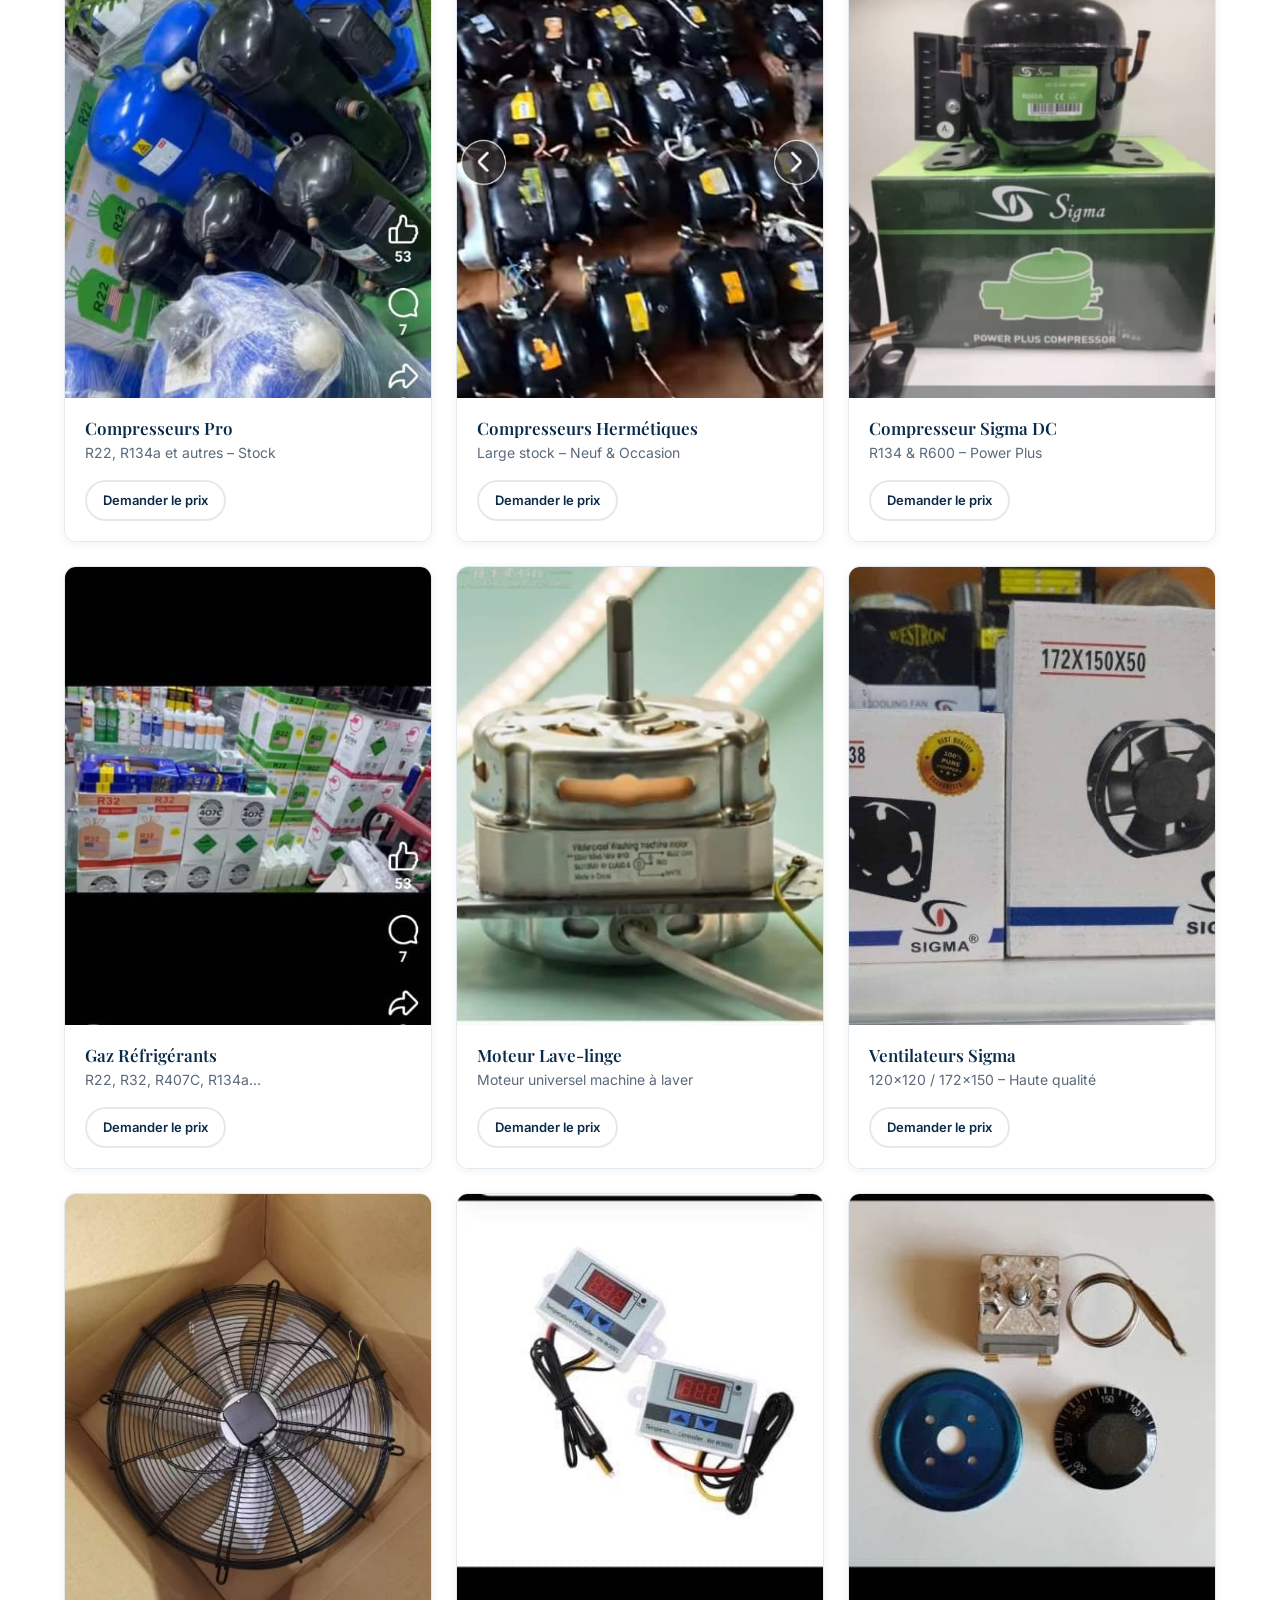
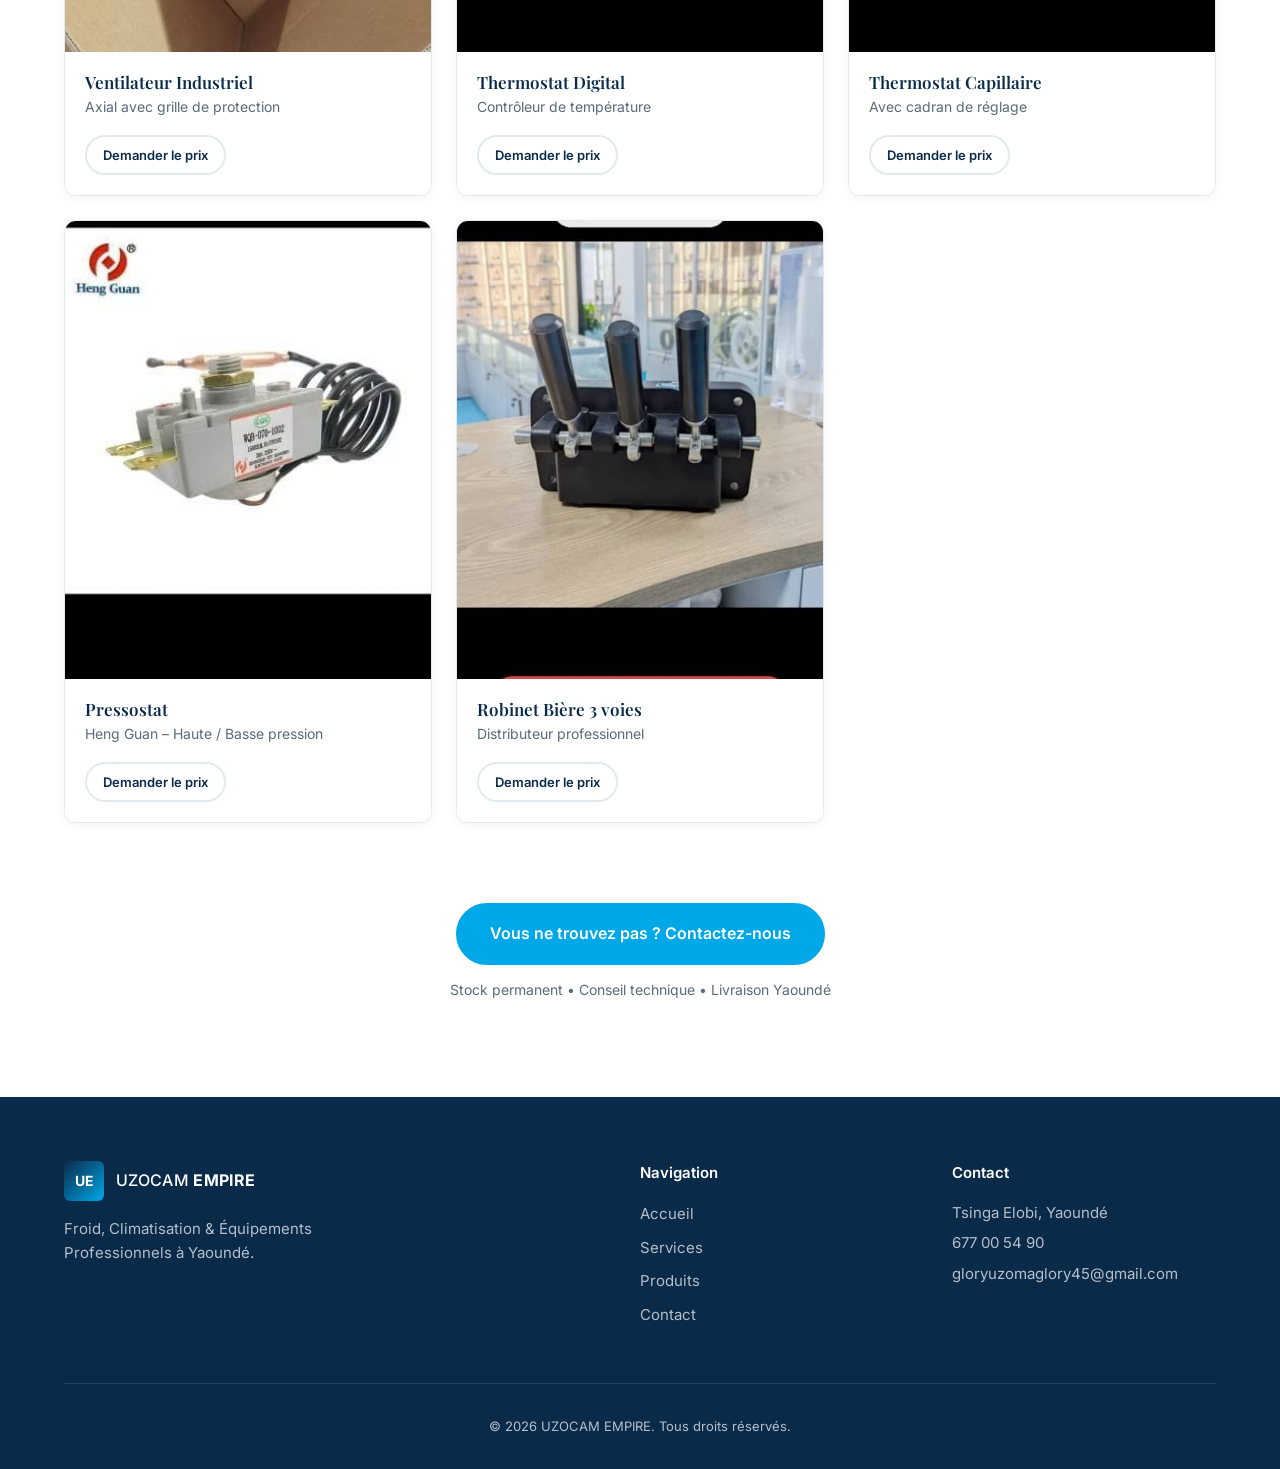
<file: produits.html>
<!DOCTYPE html>
<html lang="fr">
<head>
  <meta charset="UTF-8">
  <meta name="viewport" content="width=device-width, initial-scale=1.0">
  <title>Catalogue Complet | UZOCAM EMPIRE – Pièces, Outils & Équipements</title>
  <meta name="description" content="Catalogue complet UZOCAM EMPIRE : manifolds, compresseurs, outils de froid, gaz réfrigérants, moteurs, thermostats, chalumeaux et pièces détachées à Yaoundé.">
  <meta name="robots" content="index, follow">
  <link rel="preconnect" href="https://fonts.googleapis.com">
  <link rel="preconnect" href="https://fonts.gstatic.com" crossorigin>
  <link href="https://fonts.googleapis.com/css2?family=Inter:wght@300;400;500;600;700&family=Playfair+Display:wght@500;600;700&display=swap" rel="stylesheet">
  <link rel="stylesheet" href="assets/css/styles.css">
</head>
<body>
  <a href="#main" class="skip-link">Aller au contenu</a>

  <header class="header scrolled" id="header">
    <div class="container header-inner">
      <a href="index.html" class="logo" aria-label="UZOCAM EMPIRE - Accueil">
        <span class="logo-mark">UE</span>
        <span class="logo-text">UZOCAM <strong>EMPIRE</strong></span>
      </a>
      <nav class="nav" id="nav" aria-label="Navigation principale">
        <ul>
          <li><a href="index.html#accueil">Accueil</a></li>
          <li><a href="index.html#services">Services</a></li>
          <li><a href="produits.html" class="active">Produits</a></li>
          <li><a href="index.html#apropos">À propos</a></li>
          <li><a href="index.html#contact">Contact</a></li>
        </ul>
      </nav>
      <div class="header-actions">
        <a href="https://wa.me/237677005490" class="btn btn-whatsapp" target="_blank" rel="noopener" aria-label="WhatsApp">
          <svg width="20" height="20" viewBox="0 0 24 24" fill="currentColor"><path d="M17.472 14.382c-.297-.149-1.758-.867-2.03-.967-.273-.099-.471-.148-.67.15-.197.297-.767.966-.94 1.164-.173.199-.347.223-.644.075-.297-.15-1.255-.463-2.39-1.475-.883-.788-1.48-1.761-1.653-2.059-.173-.297-.018-.458.13-.606.134-.133.298-.347.446-.52.149-.174.198-.298.298-.497.099-.198.05-.371-.025-.52-.075-.149-.669-1.612-.916-2.207-.242-.579-.487-.5-.669-.51-.173-.008-.371-.01-.57-.01-.198 0-.52.074-.792.372-.272.297-1.04 1.016-1.04 2.479 0 1.462 1.065 2.875 1.213 3.074.149.198 2.096 3.2 5.077 4.487.709.306 1.262.489 1.694.625.712.227 1.36.195 1.871.118.571-.085 1.758-.719 2.006-1.413.248-.694.248-1.289.173-1.413-.074-.124-.272-.198-.57-.347m-5.421 7.403h-.004a9.87 9.87 0 01-5.031-1.378l-.361-.214-3.741.982.998-3.648-.235-.374a9.86 9.86 0 01-1.51-5.26c.001-5.45 4.436-9.884 9.888-9.884 2.64 0 5.122 1.03 6.988 2.898a9.825 9.825 0 012.893 6.994c-.003 5.45-4.435 9.884-9.885 9.884m8.413-18.297A11.815 11.815 0 0012.05 0C5.495 0 .16 5.335.157 11.892c0 2.096.547 4.142 1.588 5.945L.057 24l6.305-1.654a11.882 11.882 0 005.683 1.448h.005c6.554 0 11.89-5.335 11.893-11.893a11.821 11.821 0 00-3.48-8.413z"/></svg>
        </a>
        <a href="tel:+237677005490" class="btn btn-primary btn-sm">Appeler</a>
        <button class="nav-toggle" id="navToggle" aria-label="Menu" aria-expanded="false">
          <span></span><span></span><span></span>
        </button>
      </div>
    </div>
  </header>

  <main id="main">
    <section class="page-hero">
      <div class="container">
        <h1>Catalogue complet</h1>
        <p>Pièces détachées, outils de froid, manifolds, gaz, moteurs et équipements professionnels – Neuf & Occasion</p>
      </div>
    </section>

    <section class="products-page">
      <div class="container">
        <a href="index.html#produits" class="back-link">
          <svg width="16" height="16" viewBox="0 0 24 24" fill="none" stroke="currentColor" stroke-width="2"><path d="M19 12H5M12 19l-7-7 7-7"/></svg>
          Retour à l’accueil
        </a>

        <div class="search-bar-wrap">
          <div class="search-bar">
            <svg class="search-icon" width="20" height="20" viewBox="0 0 24 24" fill="none" stroke="currentColor" stroke-width="2"><circle cx="11" cy="11" r="8"/><path d="M21 21l-4.35-4.35"/></svg>
            <input type="search" id="productSearch" placeholder="Rechercher par nom ou code (ex: manifold, Sigma, R22, ANENG…)" aria-label="Rechercher un produit" autocomplete="off">
            <button type="button" class="search-clear" id="searchClear" aria-label="Effacer la recherche" hidden>
              <svg width="16" height="16" viewBox="0 0 24 24" fill="none" stroke="currentColor" stroke-width="2"><path d="M18 6L6 18M6 6l12 12"/></svg>
            </button>
          </div>
          <p class="search-count" id="searchCount" aria-live="polite"></p>
        </div>

        <div class="filter-bar" role="tablist" aria-label="Filtrer les produits">
          <button class="filter-btn active" data-filter="all" role="tab" aria-selected="true">Tout</button>
          <button class="filter-btn" data-filter="outils" role="tab">Outils & Manifolds</button>
          <button class="filter-btn" data-filter="compresseurs" role="tab">Compresseurs</button>
          <button class="filter-btn" data-filter="gaz" role="tab">Gaz & Fluides</button>
          <button class="filter-btn" data-filter="moteurs" role="tab">Moteurs & Ventilos</button>
          <button class="filter-btn" data-filter="electronique" role="tab">Électronique</button>
        </div>

        <div class="products-grid" id="productsGrid">

          <!-- Outils & Manifolds -->
          <article class="product-card" data-category="outils" data-keywords="manifold kit gauge flexibles accessoires">
            <div class="product-img">
              <img src="assets/images/pieces/manifold-kit.jpg" alt="Kit manifold gauge professionnel" loading="lazy">
            </div>
            <div class="product-info">
              <h3>Kit Manifold Complet</h3>
              <p>Manifold + flexibles + accessoires</p>
              <a href="https://wa.me/237677005490?text=Je%20suis%20intéressé%20par%20le%20kit%20manifold" class="btn btn-sm btn-outline" target="_blank" rel="noopener">Demander le prix</a>
            </div>
          </article>

          <article class="product-card" data-category="outils" data-keywords="manifold digital hongsen lcd">
            <div class="product-img">
              <img src="assets/images/pieces/manifold-digital.jpg" alt="Manifold digital Hongsen" loading="lazy">
            </div>
            <div class="product-info">
              <h3>Manifold Digital</h3>
              <p>Affichage LCD – Haute précision</p>
              <a href="https://wa.me/237677005490?text=Je%20suis%20intéressé%20par%20le%20manifold%20digital" class="btn btn-sm btn-outline" target="_blank" rel="noopener">Demander le prix</a>
            </div>
          </article>

          <article class="product-card" data-category="outils" data-keywords="manifold testing charge évacuation">
            <div class="product-img">
              <img src="assets/images/pieces/manifold-box.jpg" alt="Manifold testing box" loading="lazy">
            </div>
            <div class="product-info">
              <h3>Manifold Testing</h3>
              <p>Pour charge, test et évacuation</p>
              <a href="https://wa.me/237677005490?text=Je%20suis%20intéressé%20par%20un%20manifold" class="btn btn-sm btn-outline" target="_blank" rel="noopener">Demander le prix</a>
            </div>
          </article>

          <article class="product-card" data-category="outils" data-keywords="manifold stock">
            <div class="product-img">
              <img src="assets/images/pieces/manifold-stock.jpg" alt="Stock de manifolds" loading="lazy">
            </div>
            <div class="product-info">
              <h3>Manifolds (Stock)</h3>
              <p>Plusieurs modèles disponibles</p>
              <a href="https://wa.me/237677005490?text=Je%20cherche%20un%20manifold" class="btn btn-sm btn-outline" target="_blank" rel="noopener">Demander le prix</a>
            </div>
          </article>

          <article class="product-card" data-category="outils" data-keywords="coupe-tubes tube cutter">
            <div class="product-img">
              <img src="assets/images/pieces/tube-cutter.jpg" alt="Coupe-tubes professionnels" loading="lazy">
            </div>
            <div class="product-info">
              <h3>Coupe-tubes</h3>
              <p>Tube cutter professionnel</p>
              <a href="https://wa.me/237677005490?text=Je%20suis%20intéressé%20par%20un%20coupe-tubes" class="btn btn-sm btn-outline" target="_blank" rel="noopener">Demander le prix</a>
            </div>
          </article>

          <article class="product-card" data-category="outils" data-keywords="évasement flaring CT-809AM kit">
            <div class="product-img">
              <img src="assets/images/pieces/kit-flare.jpg" alt="Kit d'évasement de tubes CT-809AM" loading="lazy">
            </div>
            <div class="product-info">
              <h3>Kit d’Évasement</h3>
              <p>Flaring tool set CT-809AM</p>
              <a href="https://wa.me/237677005490?text=Je%20suis%20intéressé%20par%20le%20kit%20d'évasement" class="btn btn-sm btn-outline" target="_blank" rel="noopener">Demander le prix</a>
            </div>
          </article>

          <article class="product-card" data-category="outils" data-keywords="expansion tubes">
            <div class="product-img">
              <img src="assets/images/pieces/kit-expansion.jpg" alt="Kit d'expansion de tubes" loading="lazy">
            </div>
            <div class="product-info">
              <h3>Kit Expansion Tubes</h3>
              <p>Outils d’expansion professionnelle</p>
              <a href="https://wa.me/237677005490?text=Je%20suis%20intéressé%20par%20le%20kit%20expansion" class="btn btn-sm btn-outline" target="_blank" rel="noopener">Demander le prix</a>
            </div>
          </article>

          <article class="product-card" data-category="outils" data-keywords="chalumeau express sigma torch gaz">
            <div class="product-img">
              <img src="assets/images/pieces/chalumeau.jpg" alt="Chalumeaux Express et Sigma" loading="lazy">
            </div>
            <div class="product-info">
              <h3>Chalumeaux Gaz</h3>
              <p>Express, Sigma Torch</p>
              <a href="https://wa.me/237677005490?text=Je%20suis%20intéressé%20par%20un%20chalumeau" class="btn btn-sm btn-outline" target="_blank" rel="noopener">Demander le prix</a>
            </div>
          </article>

          <article class="product-card" data-category="outils" data-keywords="chalumeau oxygène mapp westron YH-01">
            <div class="product-img">
              <img src="assets/images/pieces/chalumeau-oxy.jpg" alt="Chalumeau oxygène / MAPP Westron" loading="lazy">
            </div>
            <div class="product-info">
              <h3>Chalumeau Oxygène / MAPP</h3>
              <p>Westron YH-01 – Haute température</p>
              <a href="https://wa.me/237677005490?text=Je%20suis%20intéressé%20par%20le%20chalumeau%20oxygène" class="btn btn-sm btn-outline" target="_blank" rel="noopener">Demander le prix</a>
            </div>
          </article>

          <article class="product-card" data-category="outils" data-keywords="torches gaz outils">
            <div class="product-img">
              <img src="assets/images/pieces/torches-gaz.jpg" alt="Torches et outils gaz en rayon" loading="lazy">
            </div>
            <div class="product-info">
              <h3>Torches & Outils Gaz</h3>
              <p>Large choix en stock</p>
              <a href="https://wa.me/237677005490?text=Je%20cherche%20des%20torches%20gaz" class="btn btn-sm btn-outline" target="_blank" rel="noopener">Demander le prix</a>
            </div>
          </article>

          <article class="product-card" data-category="outils" data-keywords="multimètre digital ANENG SZ301">
            <div class="product-img">
              <img src="assets/images/pieces/multimetre.jpg" alt="Multimètre digital ANENG" loading="lazy">
            </div>
            <div class="product-info">
              <h3>Multimètre Digital</h3>
              <p>ANENG SZ301</p>
              <a href="https://wa.me/237677005490?text=Je%20suis%20intéressé%20par%20un%20multimètre" class="btn btn-sm btn-outline" target="_blank" rel="noopener">Demander le prix</a>
            </div>
          </article>

          <article class="product-card" data-category="outils" data-keywords="pince ampèremétrique ANENG ST180">
            <div class="product-img">
              <img src="assets/images/pieces/pince-amperemetrique.jpg" alt="Pince ampèremétrique ANENG" loading="lazy">
            </div>
            <div class="product-info">
              <h3>Pince Ampèremétrique</h3>
              <p>ANENG ST180 – Mesure de courant</p>
              <a href="https://wa.me/237677005490?text=Je%20suis%20intéressé%20par%20une%20pince%20ampèremétrique" class="btn btn-sm btn-outline" target="_blank" rel="noopener">Demander le prix</a>
            </div>
          </article>

          <!-- Compresseurs -->
          <article class="product-card" data-category="compresseurs" data-keywords="compresseur R22 R134a pro">
            <div class="product-img">
              <img src="assets/images/pieces/compresseurs-pro.jpg" alt="Compresseurs professionnels" loading="lazy">
            </div>
            <div class="product-info">
              <h3>Compresseurs Pro</h3>
              <p>R22, R134a et autres – Stock</p>
              <a href="https://wa.me/237677005490?text=Je%20cherche%20un%20compresseur" class="btn btn-sm btn-outline" target="_blank" rel="noopener">Demander le prix</a>
            </div>
          </article>

          <article class="product-card" data-category="compresseurs" data-keywords="compresseur hermétique stock">
            <div class="product-img">
              <img src="assets/images/pieces/compresseurs-stock.jpg" alt="Stock de compresseurs hermétiques" loading="lazy">
            </div>
            <div class="product-info">
              <h3>Compresseurs Hermétiques</h3>
              <p>Large stock – Neuf & Occasion</p>
              <a href="https://wa.me/237677005490?text=Je%20cherche%20un%20compresseur%20hermétique" class="btn btn-sm btn-outline" target="_blank" rel="noopener">Demander le prix</a>
            </div>
          </article>

          <article class="product-card" data-category="compresseurs" data-keywords="compresseur sigma DC R134 R600">
            <div class="product-img">
              <img src="assets/images/pieces/compresseur-sigma.jpg" alt="Compresseur Sigma DC" loading="lazy">
            </div>
            <div class="product-info">
              <h3>Compresseur Sigma DC</h3>
              <p>R134 & R600 – Power Plus</p>
              <a href="https://wa.me/237677005490?text=Je%20suis%20intéressé%20par%20le%20compresseur%20Sigma" class="btn btn-sm btn-outline" target="_blank" rel="noopener">Demander le prix</a>
            </div>
          </article>

          <!-- Gaz -->
          <article class="product-card" data-category="gaz" data-keywords="gaz réfrigérant R22 R32 R407C R134a">
            <div class="product-img">
              <img src="assets/images/pieces/gaz-refrigerants.jpg" alt="Gaz réfrigérants R22 R32 R407C" loading="lazy">
            </div>
            <div class="product-info">
              <h3>Gaz Réfrigérants</h3>
              <p>R22, R32, R407C, R134a…</p>
              <a href="https://wa.me/237677005490?text=Je%20cherche%20du%20gaz%20réfrigérant" class="btn btn-sm btn-outline" target="_blank" rel="noopener">Demander le prix</a>
            </div>
          </article>

          <!-- Moteurs & Ventilos -->
          <article class="product-card" data-category="moteurs" data-keywords="moteur lave-linge machine laver">
            <div class="product-img">
              <img src="assets/images/pieces/moteur-lave.jpg" alt="Moteur machine à laver" loading="lazy">
            </div>
            <div class="product-info">
              <h3>Moteur Lave-linge</h3>
              <p>Moteur universel machine à laver</p>
              <a href="https://wa.me/237677005490?text=Je%20suis%20intéressé%20par%20un%20moteur%20lave-linge" class="btn btn-sm btn-outline" target="_blank" rel="noopener">Demander le prix</a>
            </div>
          </article>

          <article class="product-card" data-category="moteurs" data-keywords="ventilateur sigma 120 172">
            <div class="product-img">
              <img src="assets/images/pieces/ventilateur-sigma.jpg" alt="Ventilateurs Sigma 120x120 et 172x150" loading="lazy">
            </div>
            <div class="product-info">
              <h3>Ventilateurs Sigma</h3>
              <p>120×120 / 172×150 – Haute qualité</p>
              <a href="https://wa.me/237677005490?text=Je%20suis%20intéressé%20par%20un%20ventilateur%20Sigma" class="btn btn-sm btn-outline" target="_blank" rel="noopener">Demander le prix</a>
            </div>
          </article>

          <article class="product-card" data-category="moteurs" data-keywords="ventilateur industriel axial">
            <div class="product-img">
              <img src="assets/images/pieces/ventilateur-industriel.jpg" alt="Ventilateur industriel axial" loading="lazy">
            </div>
            <div class="product-info">
              <h3>Ventilateur Industriel</h3>
              <p>Axial avec grille de protection</p>
              <a href="https://wa.me/237677005490?text=Je%20suis%20intéressé%20par%20un%20ventilateur%20industriel" class="btn btn-sm btn-outline" target="_blank" rel="noopener">Demander le prix</a>
            </div>
          </article>

          <!-- Électronique -->
          <article class="product-card" data-category="electronique" data-keywords="thermostat digital contrôleur température">
            <div class="product-img">
              <img src="assets/images/pieces/thermostat-digital.jpg" alt="Contrôleurs de température digitaux" loading="lazy">
            </div>
            <div class="product-info">
              <h3>Thermostat Digital</h3>
              <p>Contrôleur de température</p>
              <a href="https://wa.me/237677005490?text=Je%20suis%20intéressé%20par%20un%20thermostat%20digital" class="btn btn-sm btn-outline" target="_blank" rel="noopener">Demander le prix</a>
            </div>
          </article>

          <article class="product-card" data-category="electronique" data-keywords="thermostat capillaire">
            <div class="product-img">
              <img src="assets/images/pieces/thermostat-capilaire.jpg" alt="Thermostat capillaire avec cadran" loading="lazy">
            </div>
            <div class="product-info">
              <h3>Thermostat Capillaire</h3>
              <p>Avec cadran de réglage</p>
              <a href="https://wa.me/237677005490?text=Je%20suis%20intéressé%20par%20un%20thermostat%20capillaire" class="btn btn-sm btn-outline" target="_blank" rel="noopener">Demander le prix</a>
            </div>
          </article>

          <article class="product-card" data-category="electronique" data-keywords="pressostat heng guan pression">
            <div class="product-img">
              <img src="assets/images/pieces/pressostat.jpg" alt="Pressostat Heng Guan" loading="lazy">
            </div>
            <div class="product-info">
              <h3>Pressostat</h3>
              <p>Heng Guan – Haute / Basse pression</p>
              <a href="https://wa.me/237677005490?text=Je%20suis%20intéressé%20par%20un%20pressostat" class="btn btn-sm btn-outline" target="_blank" rel="noopener">Demander le prix</a>
            </div>
          </article>

          <article class="product-card" data-category="outils" data-keywords="robinet bière 3 voies distributeur">
            <div class="product-img">
              <img src="assets/images/pieces/robinet-biere.jpg" alt="Robinet de bière 3 voies" loading="lazy">
            </div>
            <div class="product-info">
              <h3>Robinet Bière 3 voies</h3>
              <p>Distributeur professionnel</p>
              <a href="https://wa.me/237677005490?text=Je%20suis%20intéressé%20par%20un%20robinet%20bière" class="btn btn-sm btn-outline" target="_blank" rel="noopener">Demander le prix</a>
            </div>
          </article>

        </div>

        <div class="see-more-wrap" style="margin-top:3rem">
          <a href="https://wa.me/237677005490?text=Bonjour%20UZOCAM%20EMPIRE%2C%20je%20cherche%20une%20pièce%20/%20un%20outil" class="btn btn-primary btn-lg" target="_blank" rel="noopener">
            Vous ne trouvez pas ? Contactez-nous
          </a>
          <p class="see-more-note">Stock permanent • Conseil technique • Livraison Yaoundé</p>
        </div>
      </div>
    </section>
  </main>

  <footer class="footer">
    <div class="container">
      <div class="footer-grid">
        <div class="footer-brand">
          <a href="index.html" class="logo">
            <span class="logo-mark">UE</span>
            <span class="logo-text">UZOCAM <strong>EMPIRE</strong></span>
          </a>
          <p>Froid, Climatisation & Équipements Professionnels à Yaoundé.</p>
        </div>
        <div class="footer-links">
          <h4>Navigation</h4>
          <ul>
            <li><a href="index.html">Accueil</a></li>
            <li><a href="index.html#services">Services</a></li>
            <li><a href="produits.html">Produits</a></li>
            <li><a href="index.html#contact">Contact</a></li>
          </ul>
        </div>
        <div class="footer-contact">
          <h4>Contact</h4>
          <p>Tsinga Elobi, Yaoundé</p>
          <p><a href="tel:+237677005490">677 00 54 90</a></p>
          <p><a href="mailto:gloryuzomaglory45@gmail.com">gloryuzomaglory45@gmail.com</a></p>
        </div>
      </div>
      <div class="footer-bottom">
        <p>© 2026 UZOCAM EMPIRE. Tous droits réservés.</p>
      </div>
    </div>
  </footer>

  <a href="https://wa.me/237677005490?text=Bonjour%20UZOCAM%20EMPIRE" class="float-wa" target="_blank" rel="noopener" aria-label="Contacter sur WhatsApp">
    <svg width="28" height="28" viewBox="0 0 24 24" fill="currentColor"><path d="M17.472 14.382c-.297-.149-1.758-.867-2.03-.967-.273-.099-.471-.148-.67.15-.197.297-.767.966-.94 1.164-.173.199-.347.223-.644.075-.297-.15-1.255-.463-2.39-1.475-.883-.788-1.48-1.761-1.653-2.059-.173-.297-.018-.458.13-.606.134-.133.298-.347.446-.52.149-.174.198-.298.298-.497.099-.198.05-.371-.025-.52-.075-.149-.669-1.612-.916-2.207-.242-.579-.487-.5-.669-.51-.173-.008-.371-.01-.57-.01-.198 0-.52.074-.792.372-.272.297-1.04 1.016-1.04 2.479 0 1.462 1.065 2.875 1.213 3.074.149.198 2.096 3.2 5.077 4.487.709.306 1.262.489 1.694.625.712.227 1.36.195 1.871.118.571-.085 1.758-.719 2.006-1.413.248-.694.248-1.289.173-1.413-.074-.124-.272-.198-.57-.347m-5.421 7.403h-.004a9.87 9.87 0 01-5.031-1.378l-.361-.214-3.741.982.998-3.648-.235-.374a9.86 9.86 0 01-1.51-5.26c.001-5.45 4.436-9.884 9.888-9.884 2.64 0 5.122 1.03 6.988 2.898a9.825 9.825 0 012.893 6.994c-.003 5.45-4.435 9.884-9.885 9.884m8.413-18.297A11.815 11.815 0 0012.05 0C5.495 0 .16 5.335.157 11.892c0 2.096.547 4.142 1.588 5.945L.057 24l6.305-1.654a11.882 11.882 0 005.683 1.448h.005c6.554 0 11.89-5.335 11.893-11.893a11.821 11.821 0 00-3.48-8.413z"/></svg>
  </a>

  <script src="assets/js/main.js"></script>
</body>
</html>
</file>
<file: assets/css/styles.css>
/* ============================================
   UZOCAM EMPIRE – Design System
   ============================================ */

:root {
  /* Colors */
  --color-primary: #0A2A4A;
  --color-primary-light: #0F3A5F;
  --color-accent: #00A8E8;
  --color-accent-dark: #0088C2;
  --color-ice: #F0F7FA;
  --color-white: #FFFFFF;
  --color-text: #1A2B3C;
  --color-text-muted: #5A6A7A;
  --color-border: #E2EAF0;
  --color-gold: #C9A227;

  /* Typography */
  --font-sans: 'Inter', system-ui, -apple-system, sans-serif;
  --font-display: 'Playfair Display', Georgia, serif;

  /* Spacing */
  --space-xs: 0.5rem;
  --space-sm: 1rem;
  --space-md: 1.5rem;
  --space-lg: 2.5rem;
  --space-xl: 4rem;
  --space-2xl: 6rem;

  /* Radius */
  --radius-sm: 6px;
  --radius-md: 12px;
  --radius-lg: 20px;
  --radius-full: 9999px;

  /* Shadows */
  --shadow-sm: 0 2px 8px rgba(10, 42, 74, 0.06);
  --shadow-md: 0 8px 24px rgba(10, 42, 74, 0.1);
  --shadow-lg: 0 16px 48px rgba(10, 42, 74, 0.14);

  /* Transitions */
  --ease: cubic-bezier(0.25, 0.1, 0.25, 1);
  --duration: 0.3s;
}

/* Reset & Base */
*, *::before, *::after { box-sizing: border-box; margin: 0; padding: 0; }
html { scroll-behavior: smooth; font-size: 16px; }
body {
  font-family: var(--font-sans);
  color: var(--color-text);
  background: var(--color-white);
  line-height: 1.6;
  -webkit-font-smoothing: antialiased;
  overflow-x: hidden;
}
img { max-width: 100%; height: auto; display: block; }
a { color: inherit; text-decoration: none; }
ul { list-style: none; }
button, input, select, textarea { font: inherit; }

.skip-link {
  position: absolute; top: -100px; left: 1rem;
  background: var(--color-primary); color: white;
  padding: 0.75rem 1.25rem; z-index: 9999;
  border-radius: var(--radius-sm);
  transition: top 0.2s;
}
.skip-link:focus { top: 1rem; }

.container {
  width: 100%;
  max-width: 1200px;
  margin: 0 auto;
  padding: 0 1.5rem;
}

/* Typography */
.eyebrow {
  font-size: 0.8125rem;
  font-weight: 600;
  letter-spacing: 0.12em;
  text-transform: uppercase;
  color: var(--color-accent);
  margin-bottom: 0.75rem;
}
h1, h2, h3 {
  font-family: var(--font-display);
  font-weight: 600;
  line-height: 1.2;
  color: var(--color-primary);
}
h1 { font-size: clamp(2.25rem, 5vw, 3.5rem); }
h2 { font-size: clamp(1.75rem, 3.5vw, 2.5rem); }
h3 { font-size: 1.25rem; }
.lead { font-size: 1.125rem; color: var(--color-text-muted); }

.section-header {
  text-align: center;
  max-width: 640px;
  margin: 0 auto 3.5rem;
}
.section-desc {
  margin-top: 1rem;
  color: var(--color-text-muted);
  font-size: 1.0625rem;
}

/* Buttons */
.btn {
  display: inline-flex;
  align-items: center;
  justify-content: center;
  gap: 0.5rem;
  font-weight: 600;
  font-size: 0.9375rem;
  border-radius: var(--radius-full);
  padding: 0.75rem 1.5rem;
  border: 2px solid transparent;
  cursor: pointer;
  transition: all var(--duration) var(--ease);
  white-space: nowrap;
}
.btn-primary {
  background: var(--color-accent);
  color: white;
  border-color: var(--color-accent);
}
.btn-primary:hover {
  background: var(--color-accent-dark);
  border-color: var(--color-accent-dark);
  transform: translateY(-1px);
  box-shadow: 0 6px 20px rgba(0, 168, 232, 0.35);
}
.btn-outline {
  background: transparent;
  color: var(--color-primary);
  border-color: var(--color-border);
}
.btn-outline:hover {
  border-color: var(--color-accent);
  color: var(--color-accent);
}
.btn-outline-light {
  background: transparent;
  color: white;
  border-color: rgba(255,255,255,0.4);
}
.btn-outline-light:hover {
  background: white;
  color: var(--color-primary);
  border-color: white;
}
.btn-lg { padding: 1rem 2rem; font-size: 1rem; }
.btn-sm { padding: 0.5rem 1rem; font-size: 0.8125rem; }
.btn-block { width: 100%; }
.btn-whatsapp {
  background: #25D366;
  color: white;
  padding: 0.6rem;
  border-radius: 50%;
  width: 40px; height: 40px;
}
.btn-whatsapp:hover { background: #1DA851; transform: scale(1.05); }

/* Header */
.header {
  position: fixed;
  top: 0; left: 0; right: 0;
  z-index: 1000;
  background: rgba(255,255,255,0.92);
  backdrop-filter: blur(12px);
  border-bottom: 1px solid transparent;
  transition: all var(--duration) var(--ease);
}
.header.scrolled {
  border-bottom-color: var(--color-border);
  box-shadow: var(--shadow-sm);
}
.header-inner {
  display: flex;
  align-items: center;
  justify-content: space-between;
  height: 72px;
}
.logo {
  display: flex;
  align-items: center;
  gap: 0.75rem;
}
.logo-mark {
  width: 40px; height: 40px;
  background: linear-gradient(135deg, var(--color-primary), var(--color-accent));
  color: white;
  font-weight: 700;
  font-size: 0.875rem;
  display: flex; align-items: center; justify-content: center;
  border-radius: var(--radius-sm);
}
.logo-text {
  font-size: 1rem;
  font-weight: 500;
  color: var(--color-primary);
  letter-spacing: 0.02em;
}
.logo-text strong { font-weight: 700; }
.nav ul {
  display: flex;
  gap: 2rem;
}
.nav a {
  font-size: 0.9375rem;
  font-weight: 500;
  color: var(--color-text-muted);
  transition: color var(--duration);
  position: relative;
}
.nav a:hover, .nav a.active { color: var(--color-primary); }
.nav a::after {
  content: '';
  position: absolute;
  bottom: -4px; left: 0; right: 0;
  height: 2px;
  background: var(--color-accent);
  transform: scaleX(0);
  transition: transform var(--duration) var(--ease);
}
.nav a:hover::after { transform: scaleX(1); }
.header-actions {
  display: flex;
  align-items: center;
  gap: 0.75rem;
}
.nav-toggle {
  display: none;
  flex-direction: column;
  gap: 5px;
  background: none;
  border: none;
  cursor: pointer;
  padding: 0.5rem;
}
.nav-toggle span {
  width: 22px; height: 2px;
  background: var(--color-primary);
  transition: all 0.3s;
}

/* Hero */
.hero {
  position: relative;
  min-height: 100vh;
  display: flex;
  align-items: center;
  padding: 120px 0 80px;
  overflow: hidden;
}
.hero-bg {
  position: absolute;
  inset: 0;
  background: linear-gradient(160deg, #0A2A4A 0%, #0F3A5F 40%, #0A2A4A 100%);
}
.hero-gradient {
  position: absolute;
  inset: 0;
  background:
    radial-gradient(ellipse 80% 60% at 70% 40%, rgba(0,168,232,0.18) 0%, transparent 60%),
    radial-gradient(ellipse 50% 40% at 20% 80%, rgba(0,168,232,0.08) 0%, transparent 50%);
}
.hero-content {
  position: relative;
  z-index: 2;
}
.hero-text {
  max-width: 640px;
  color: white;
}
.hero .eyebrow { color: var(--color-accent); }
.hero h1 {
  color: white;
  margin-bottom: 1.25rem;
}
.hero h1 span {
  color: var(--color-accent);
}
.hero-sub {
  font-size: 1.125rem;
  color: rgba(255,255,255,0.8);
  margin-bottom: 2rem;
  max-width: 520px;
}
.hero-cta {
  display: flex;
  flex-wrap: wrap;
  gap: 1rem;
  margin-bottom: 3rem;
}
.hero-trust {
  display: flex;
  flex-wrap: wrap;
  gap: 2rem;
  padding-top: 2rem;
  border-top: 1px solid rgba(255,255,255,0.12);
}
.trust-item strong {
  display: block;
  font-size: 1rem;
  color: white;
}
.trust-item span {
  font-size: 0.8125rem;
  color: rgba(255,255,255,0.6);
}
.scroll-indicator {
  position: absolute;
  bottom: 2rem;
  left: 50%;
  transform: translateX(-50%);
  display: flex;
  flex-direction: column;
  align-items: center;
  gap: 0.5rem;
  color: rgba(255,255,255,0.5);
  font-size: 0.75rem;
  letter-spacing: 0.1em;
  text-transform: uppercase;
}
.scroll-line {
  width: 1px;
  height: 40px;
  background: linear-gradient(to bottom, rgba(255,255,255,0.5), transparent);
  animation: scrollPulse 2s ease-in-out infinite;
}
@keyframes scrollPulse {
  0%, 100% { opacity: 0.4; transform: scaleY(0.8); }
  50% { opacity: 1; transform: scaleY(1); }
}

/* Cinematic Scroll Section */
.cinematic {
  position: relative;
  height: 400vh; /* scroll room */
  background: var(--color-primary);
}
.cinematic-sticky {
  position: sticky;
  top: 0;
  height: 100vh;
  display: flex;
  align-items: center;
  justify-content: center;
  overflow: hidden;
}
#sequenceCanvas {
  position: absolute;
  inset: 0;
  width: 100%;
  height: 100%;
  object-fit: cover;
}
.cinematic-overlay {
  position: relative;
  z-index: 2;
  text-align: center;
  color: white;
  padding: 2rem;
  max-width: 600px;
}
.cinematic-text {
  position: absolute;
  left: 50%;
  top: 50%;
  transform: translate(-50%, -50%);
  opacity: 0;
  transition: opacity 0.4s ease, transform 0.4s ease;
  pointer-events: none;
  width: 90%;
}
.cinematic-text.active {
  opacity: 1;
  pointer-events: auto;
  transform: translate(-50%, -50%) scale(1);
}
.cinematic-text h2 {
  color: white;
  margin-bottom: 0.75rem;
  text-shadow: 0 2px 20px rgba(0,0,0,0.4);
}
.cinematic-text p {
  color: rgba(255,255,255,0.85);
  font-size: 1.125rem;
  margin-bottom: 1.5rem;
}
.cinematic-progress {
  position: absolute;
  bottom: 2rem;
  left: 50%;
  transform: translateX(-50%);
  width: 120px;
  height: 3px;
  background: rgba(255,255,255,0.2);
  border-radius: 2px;
  overflow: hidden;
  z-index: 3;
}
.progress-bar {
  height: 100%;
  width: 0%;
  background: var(--color-accent);
  transition: width 0.1s linear;
}

/* Fallback when reduced motion */
@media (prefers-reduced-motion: reduce) {
  .cinematic { height: auto; }
  .cinematic-sticky { position: relative; height: auto; padding: 6rem 0; }
  #sequenceCanvas { display: none; }
  .cinematic-text { position: relative; opacity: 1; transform: none; left: auto; top: auto; margin-bottom: 2rem; }
  .cinematic-progress { display: none; }
}

/* ========== SCROLL REVEAL ========== */
.reveal {
  opacity: 0;
  transform: translateY(40px);
  transition: opacity 0.7s cubic-bezier(0.22, 1, 0.36, 1),
              transform 0.7s cubic-bezier(0.22, 1, 0.36, 1);
}
.reveal.visible {
  opacity: 1;
  transform: translateY(0);
}
.reveal-delay-1 { transition-delay: 0.1s; }
.reveal-delay-2 { transition-delay: 0.2s; }
.reveal-delay-3 { transition-delay: 0.3s; }
.reveal-delay-4 { transition-delay: 0.4s; }
.reveal-delay-5 { transition-delay: 0.5s; }
.reveal-delay-6 { transition-delay: 0.6s; }

/* Services */
.services {
  padding: var(--space-2xl) 0;
  background: var(--color-ice);
}
.services-grid {
  display: grid;
  grid-template-columns: repeat(auto-fill, minmax(320px, 1fr));
  gap: 1.5rem;
}
.service-card {
  background: white;
  padding: 2rem;
  border-radius: var(--radius-md);
  box-shadow: var(--shadow-sm);
  border: 1px solid transparent;
  position: relative;
  overflow: hidden;
  transition: transform 0.45s cubic-bezier(0.22, 1, 0.36, 1),
              box-shadow 0.45s cubic-bezier(0.22, 1, 0.36, 1),
              border-color 0.35s ease;
}
.service-card::before {
  content: '';
  position: absolute;
  top: 0; left: 0; right: 0;
  height: 3px;
  background: linear-gradient(90deg, var(--color-accent), var(--color-primary));
  transform: scaleX(0);
  transform-origin: left;
  transition: transform 0.45s cubic-bezier(0.22, 1, 0.36, 1);
}
.service-card::after {
  content: '';
  position: absolute;
  inset: 0;
  background: radial-gradient(circle at top right, rgba(0,168,232,0.06), transparent 60%);
  opacity: 0;
  transition: opacity 0.4s ease;
  pointer-events: none;
}
.service-card:hover {
  transform: translateY(-10px) scale(1.02);
  box-shadow: 0 20px 50px rgba(10, 42, 74, 0.15);
  border-color: rgba(0,168,232,0.25);
}
.service-card:hover::before { transform: scaleX(1); }
.service-card:hover::after { opacity: 1; }
.service-icon {
  width: 56px; height: 56px;
  background: linear-gradient(135deg, rgba(0,168,232,0.12), rgba(10,42,74,0.08));
  border-radius: var(--radius-md);
  display: flex; align-items: center; justify-content: center;
  color: var(--color-accent);
  margin-bottom: 1.25rem;
  transition: transform 0.45s cubic-bezier(0.22, 1, 0.36, 1),
              background 0.35s ease,
              color 0.35s ease;
}
.service-card:hover .service-icon {
  transform: scale(1.12) rotate(-6deg);
  background: linear-gradient(135deg, var(--color-accent), var(--color-primary));
  color: white;
}
.service-card h3 {
  margin-bottom: 0.75rem;
  transition: color 0.3s ease;
}
.service-card:hover h3 { color: var(--color-accent); }
.service-card p {
  color: var(--color-text-muted);
  font-size: 0.9375rem;
  transition: color 0.3s ease;
}

/* Products */
.products {
  padding: var(--space-2xl) 0;
}
.filter-bar {
  display: flex;
  flex-wrap: wrap;
  justify-content: center;
  gap: 0.5rem;
  margin-bottom: 2.5rem;
}
.filter-btn {
  padding: 0.5rem 1.25rem;
  border-radius: var(--radius-full);
  border: 1px solid var(--color-border);
  background: white;
  font-size: 0.875rem;
  font-weight: 500;
  color: var(--color-text-muted);
  cursor: pointer;
  transition: all 0.3s cubic-bezier(0.22, 1, 0.36, 1);
}
.filter-btn:hover, .filter-btn.active {
  background: var(--color-primary);
  color: white;
  border-color: var(--color-primary);
  transform: translateY(-2px);
  box-shadow: 0 6px 16px rgba(10, 42, 74, 0.18);
}
.products-grid {
  display: grid;
  grid-template-columns: repeat(auto-fill, minmax(280px, 1fr));
  gap: 1.5rem;
}
.product-card {
  background: white;
  border-radius: var(--radius-md);
  overflow: hidden;
  box-shadow: var(--shadow-sm);
  border: 1px solid var(--color-border);
  position: relative;
  transition: transform 0.5s cubic-bezier(0.22, 1, 0.36, 1),
              box-shadow 0.5s cubic-bezier(0.22, 1, 0.36, 1),
              border-color 0.35s ease;
}
.product-card:hover {
  transform: translateY(-12px) scale(1.015);
  box-shadow: 0 24px 48px rgba(10, 42, 74, 0.16);
  border-color: rgba(0,168,232,0.3);
}
.product-card.hidden { display: none; }
.product-img {
  aspect-ratio: 4/5;
  overflow: hidden;
  background: var(--color-ice);
  position: relative;
}
.product-img::after {
  content: '';
  position: absolute;
  inset: 0;
  background: linear-gradient(to top, rgba(10,42,74,0.35) 0%, transparent 50%);
  opacity: 0;
  transition: opacity 0.4s ease;
  pointer-events: none;
}
.product-card:hover .product-img::after { opacity: 1; }
.product-img img {
  width: 100%;
  height: 100%;
  object-fit: cover;
  transition: transform 0.7s cubic-bezier(0.22, 1, 0.36, 1),
              filter 0.5s ease;
}
.product-card:hover .product-img img {
  transform: scale(1.12);
  filter: brightness(1.05) saturate(1.1);
}
.product-info {
  padding: 1.25rem;
  position: relative;
  z-index: 1;
  background: white;
  transition: background 0.3s ease;
}
.product-card:hover .product-info {
  background: linear-gradient(to bottom, white, #F0F7FA);
}
.product-info h3 {
  font-size: 1.0625rem;
  margin-bottom: 0.25rem;
  transition: color 0.3s ease;
}
.product-card:hover .product-info h3 {
  color: var(--color-accent);
}
.product-info p {
  font-size: 0.875rem;
  color: var(--color-text-muted);
  margin-bottom: 1rem;
}
.product-info .btn {
  transition: transform 0.3s ease, box-shadow 0.3s ease;
}
.product-card:hover .product-info .btn {
  transform: translateY(-2px);
  box-shadow: 0 6px 16px rgba(0, 168, 232, 0.25);
}

/* Stagger animation for cards entering viewport */
@keyframes cardPop {
  from {
    opacity: 0;
    transform: translateY(30px) scale(0.96);
  }
  to {
    opacity: 1;
    transform: translateY(0) scale(1);
  }
}
.service-card.animate-in,
.product-card.animate-in {
  animation: cardPop 0.6s cubic-bezier(0.22, 1, 0.36, 1) both;
}

/* About */
.about {
  padding: var(--space-2xl) 0;
  background: var(--color-ice);
}
.about-grid {
  display: grid;
  grid-template-columns: 1fr 1fr;
  gap: 4rem;
  align-items: center;
}
.about-content .lead {
  margin: 1rem 0 1.5rem;
}
.about-content p {
  margin-bottom: 1rem;
  color: var(--color-text-muted);
}
.about-stats {
  display: flex;
  flex-wrap: wrap;
  gap: 2rem;
  margin-top: 2rem;
  padding-top: 2rem;
  border-top: 1px solid var(--color-border);
}
.stat strong {
  display: block;
  font-size: 1.125rem;
  color: var(--color-primary);
}
.stat span {
  font-size: 0.8125rem;
  color: var(--color-text-muted);
}
.about-visual {
  position: relative;
}
.about-visual img {
  border-radius: var(--radius-lg);
  box-shadow: var(--shadow-lg);
  width: 100%;
}
.about-badge {
  position: absolute;
  bottom: -1rem;
  left: -1rem;
  background: var(--color-primary);
  color: white;
  padding: 1rem 1.5rem;
  border-radius: var(--radius-md);
  box-shadow: var(--shadow-md);
}
.about-badge span {
  display: block;
  font-size: 0.75rem;
  opacity: 0.7;
}
.about-badge strong {
  font-size: 1.125rem;
}

/* CTA Banner */
.cta-banner {
  padding: var(--space-xl) 0;
  background: linear-gradient(135deg, var(--color-primary) 0%, #0F3A5F 100%);
  color: white;
  text-align: center;
}
.cta-content h2 {
  color: white;
  margin-bottom: 0.75rem;
}
.cta-content p {
  color: rgba(255,255,255,0.8);
  margin-bottom: 2rem;
  max-width: 500px;
  margin-left: auto;
  margin-right: auto;
}
.cta-buttons {
  display: flex;
  flex-wrap: wrap;
  justify-content: center;
  gap: 1rem;
}

/* Contact */
.contact {
  padding: var(--space-2xl) 0;
}
.contact-grid {
  display: grid;
  grid-template-columns: 1fr 1fr;
  gap: 3rem;
}
.contact-item {
  display: flex;
  gap: 1rem;
  margin-bottom: 1.75rem;
}
.contact-icon {
  width: 48px; height: 48px;
  background: var(--color-ice);
  border-radius: var(--radius-md);
  display: flex; align-items: center; justify-content: center;
  color: var(--color-accent);
  flex-shrink: 0;
}
.contact-item h3 {
  font-size: 1rem;
  margin-bottom: 0.25rem;
}
.contact-item p {
  font-size: 0.9375rem;
  color: var(--color-text-muted);
}
.contact-item a:hover { color: var(--color-accent); }
.contact-form-wrap {
  background: var(--color-ice);
  padding: 2rem;
  border-radius: var(--radius-lg);
}
.form-group {
  margin-bottom: 1.25rem;
}
.form-group label {
  display: block;
  font-size: 0.875rem;
  font-weight: 500;
  margin-bottom: 0.4rem;
  color: var(--color-primary);
}
.form-group input,
.form-group select,
.form-group textarea {
  width: 100%;
  padding: 0.75rem 1rem;
  border: 1px solid var(--color-border);
  border-radius: var(--radius-sm);
  background: white;
  transition: border-color var(--duration);
}
.form-group input:focus,
.form-group select:focus,
.form-group textarea:focus {
  outline: none;
  border-color: var(--color-accent);
  box-shadow: 0 0 0 3px rgba(0,168,232,0.15);
}
.form-note {
  margin-top: 1rem;
  font-size: 0.8125rem;
  color: var(--color-text-muted);
  text-align: center;
}
.form-note a { color: var(--color-accent); font-weight: 500; }

/* Footer */
.footer {
  background: var(--color-primary);
  color: rgba(255,255,255,0.7);
  padding: 4rem 0 2rem;
}
.footer-grid {
  display: grid;
  grid-template-columns: 2fr 1fr 1fr;
  gap: 3rem;
  margin-bottom: 3rem;
}
.footer .logo-text { color: white; }
.footer-brand p {
  margin-top: 1rem;
  font-size: 0.9375rem;
  max-width: 280px;
}
.footer h4 {
  color: white;
  font-size: 0.9375rem;
  font-weight: 600;
  margin-bottom: 1rem;
  font-family: var(--font-sans);
}
.footer-links a, .footer-contact a {
  font-size: 0.9375rem;
  transition: color var(--duration);
}
.footer-links a:hover, .footer-contact a:hover {
  color: var(--color-accent);
}
.footer-links li { margin-bottom: 0.5rem; }
.footer-contact p { margin-bottom: 0.4rem; font-size: 0.9375rem; }
.footer-bottom {
  padding-top: 2rem;
  border-top: 1px solid rgba(255,255,255,0.1);
  text-align: center;
  font-size: 0.8125rem;
}

/* Floating WhatsApp */
.float-wa {
  position: fixed;
  bottom: 1.5rem;
  right: 1.5rem;
  width: 56px; height: 56px;
  background: #25D366;
  color: white;
  border-radius: 50%;
  display: flex; align-items: center; justify-content: center;
  box-shadow: 0 4px 20px rgba(37, 211, 102, 0.4);
  z-index: 999;
  transition: all var(--duration);
}
.float-wa:hover {
  transform: scale(1.08);
  box-shadow: 0 6px 28px rgba(37, 211, 102, 0.5);
}

/* Responsive */
@media (max-width: 900px) {
  .about-grid, .contact-grid, .footer-grid {
    grid-template-columns: 1fr;
    gap: 2.5rem;
  }
  .about-visual { order: -1; }
  .about-badge { left: 1rem; bottom: 1rem; }
}
@media (max-width: 768px) {
  .nav {
    position: fixed;
    top: 72px; left: 0; right: 0;
    background: white;
    padding: 1.5rem;
    box-shadow: var(--shadow-md);
    transform: translateY(-120%);
    opacity: 0;
    transition: all 0.3s var(--ease);
    pointer-events: none;
  }
  .nav.open {
    transform: translateY(0);
    opacity: 1;
    pointer-events: auto;
  }
  .nav ul {
    flex-direction: column;
    gap: 1rem;
  }
  .nav-toggle { display: flex; }
  .header-actions .btn-sm { display: none; }
  .hero { min-height: 90vh; padding: 100px 0 60px; }
  .hero-cta { flex-direction: column; }
  .hero-cta .btn { width: 100%; }
  .cinematic { height: 300vh; }
  .services-grid { grid-template-columns: 1fr; }
  .products-grid { grid-template-columns: repeat(auto-fill, minmax(240px, 1fr)); }
}
@media (max-width: 480px) {
  .hero-trust { gap: 1.25rem; }
  .filter-bar { gap: 0.35rem; }
  .filter-btn { padding: 0.4rem 0.9rem; font-size: 0.8125rem; }
}

/* See more button */
.see-more-wrap {
  text-align: center;
  margin-top: 3rem;
  padding-top: 2rem;
}
.see-more-btn {
  display: inline-flex;
  align-items: center;
  gap: 0.6rem;
}
.see-more-btn svg {
  transition: transform 0.3s ease;
}
.see-more-btn:hover svg {
  transform: translateX(4px);
}
.see-more-note {
  margin-top: 0.85rem;
  font-size: 0.875rem;
  color: var(--color-text-muted);
}

/* Products page specific */
.page-hero {
  background: linear-gradient(160deg, #0A2A4A 0%, #0F3A5F 100%);
  color: white;
  padding: 140px 0 60px;
  text-align: center;
}
.page-hero h1 {
  color: white;
  margin-bottom: 0.75rem;
}
.page-hero p {
  color: rgba(255,255,255,0.8);
  max-width: 520px;
  margin: 0 auto;
}
.products-page {
  padding: var(--space-xl) 0 var(--space-2xl);
}
.back-link {
  display: inline-flex;
  align-items: center;
  gap: 0.4rem;
  font-size: 0.9rem;
  font-weight: 500;
  color: var(--color-accent);
  margin-bottom: 1.5rem;
  transition: gap 0.3s ease;
}
.back-link:hover { gap: 0.7rem; }

/* Search bar */
.search-bar-wrap {
  margin-bottom: 1.75rem;
  max-width: 560px;
  margin-left: auto;
  margin-right: auto;
}
.search-bar {
  position: relative;
  display: flex;
  align-items: center;
}
.search-icon {
  position: absolute;
  left: 1rem;
  color: var(--color-text-muted);
  pointer-events: none;
}
.search-bar input[type="search"] {
  width: 100%;
  padding: 0.9rem 2.75rem 0.9rem 2.85rem;
  border: 1.5px solid var(--color-border);
  border-radius: var(--radius-full);
  background: white;
  font-size: 0.95rem;
  color: var(--color-text);
  transition: border-color 0.25s ease, box-shadow 0.25s ease;
}
.search-bar input[type="search"]::placeholder {
  color: #9aa8b5;
}
.search-bar input[type="search"]:focus {
  outline: none;
  border-color: var(--color-accent);
  box-shadow: 0 0 0 4px rgba(0, 168, 232, 0.15);
}
.search-bar input[type="search"]::-webkit-search-cancel-button {
  display: none;
}
.search-clear {
  position: absolute;
  right: 0.75rem;
  background: none;
  border: none;
  padding: 0.35rem;
  cursor: pointer;
  color: var(--color-text-muted);
  border-radius: 50%;
  display: flex;
  align-items: center;
  justify-content: center;
  transition: color 0.2s, background 0.2s;
}
.search-clear:hover {
  color: var(--color-primary);
  background: var(--color-ice);
}
.search-count {
  margin-top: 0.6rem;
  font-size: 0.85rem;
  color: var(--color-text-muted);
  text-align: center;
  min-height: 1.2em;
}
</file>
